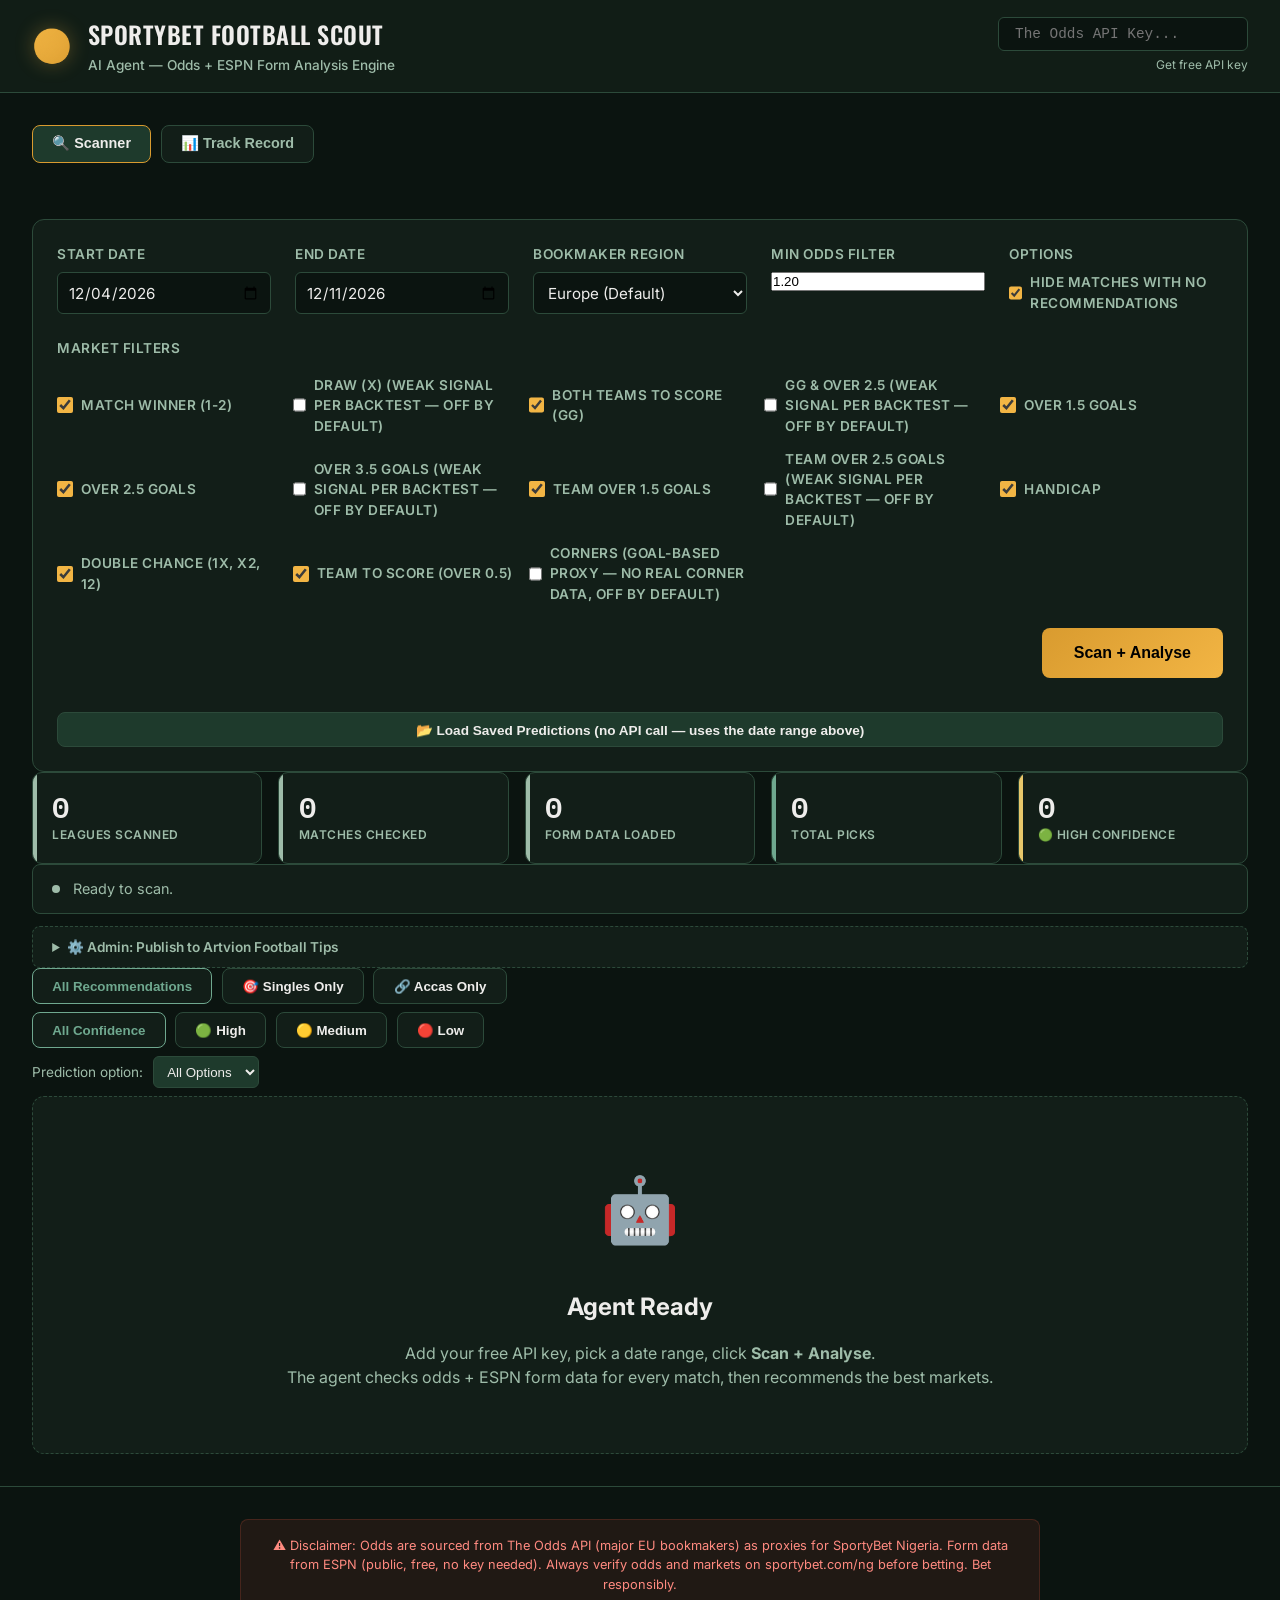
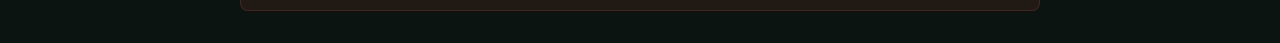
<file: index.html>
<!DOCTYPE html>
<html lang="en">
<head>
  <meta charset="UTF-8">
  <meta name="viewport" content="width=device-width, initial-scale=1.0">
  <title>SportyBet Football Scout</title>
  <link rel="preconnect" href="https://fonts.googleapis.com">
  <link rel="preconnect" href="https://fonts.gstatic.com" crossorigin>
  <link href="https://fonts.googleapis.com/css2?family=Inter:wght@400;500;600;700;800&family=Oswald:wght@500;600;700&family=IBM+Plex+Mono:wght@500;600&display=swap" rel="stylesheet">
  <style>
    :root {
      /* Floodlit-night-pitch palette: a solo scouting terminal, not a
         marketing page -- warm amber (floodlight) as the one bold accent
         instead of another "acid-green on black" AI-default, grounded in
         the actual subject (a match under stadium lights at night). */
      --bg: #0b1410;
      --surface: #121e18;
      --card: #1e3a2c;
      --border: #2c4a3a;
      --green: #f2b544;
      --green2: #d99b2f;
      --red: #e2543f;
      --yellow: #e8c76a;
      --orange: #cc7a3d;
      --blue: #6fa88f;
      --text: #eeedeb;
      --muted: #9ebca9;
    }

    * {
      box-sizing: border-box;
      margin: 0;
      padding: 0;
    }

    body {
      font-family: 'Inter', sans-serif;
      background-color: var(--bg);
      color: var(--text);
      line-height: 1.5;
      min-height: 100vh;
      display: flex;
      flex-direction: column;
    }

    /* Header */
    header {
      position: sticky;
      top: 0;
      z-index: 100;
      background-color: rgba(18, 30, 24, 0.95);
      backdrop-filter: blur(10px);
      border-bottom: 1px solid var(--border);
      padding: 1rem 2rem;
      display: flex;
      justify-content: space-between;
      align-items: center;
      flex-wrap: wrap;
      gap: 1rem;
    }

    .logo-area {
      display: flex;
      align-items: center;
      gap: 1rem;
    }

    .logo-icon {
      font-size: 2rem;
      background: linear-gradient(135deg, var(--green), var(--green2));
      -webkit-background-clip: text;
      -webkit-text-fill-color: transparent;
      display: inline-block;
      text-shadow: 0 0 20px rgba(242, 181, 68, 0.3);
    }

    .title-group h1 {
      font-family: 'Oswald', 'Inter', sans-serif;
      font-size: 1.5rem;
      font-weight: 600;
      text-transform: uppercase;
      margin-bottom: 0.2rem;
      letter-spacing: 0.02em;
    }

    .title-group p {
      font-size: 0.85rem;
      color: var(--muted);
      font-weight: 500;
    }

    .api-key-group {
      display: flex;
      flex-direction: column;
      align-items: flex-end;
      gap: 0.3rem;
    }

    .api-key-group input {
      background: var(--bg);
      border: 1px solid var(--border);
      color: var(--text);
      padding: 0.5rem 1rem;
      border-radius: 6px;
      font-family: monospace;
      width: 250px;
      font-size: 0.9rem;
    }
    
    .api-key-group input:focus {
      outline: none;
      border-color: var(--green);
    }

    .api-key-group a {
      color: var(--muted);
      font-size: 0.75rem;
      text-decoration: none;
      transition: color 0.2s;
    }

    .api-key-group a:hover {
      color: var(--green);
    }

    /* Main Content */
    main {
      flex: 1;
      padding: 2rem;
      max-width: 1400px;
      margin: 0 auto;
      width: 100%;
      display: flex;
      flex-direction: column;
      gap: 2rem;
    }

    /* Controls Panel */
    .controls-panel {
      background: var(--surface);
      border: 1px solid var(--border);
      border-radius: 12px;
      padding: 1.5rem;
      display: flex;
      flex-direction: column;
      gap: 1.5rem;
    }

    .controls-grid {
      display: grid;
      grid-template-columns: repeat(auto-fit, minmax(200px, 1fr));
      gap: 1.5rem;
    }

    .control-group {
      display: flex;
      flex-direction: column;
      gap: 0.5rem;
    }

    .control-group label {
      font-size: 0.85rem;
      font-weight: 600;
      color: var(--muted);
      text-transform: uppercase;
      letter-spacing: 0.5px;
    }

    .control-group input[type="date"],
    .control-group select {
      background: var(--bg);
      border: 1px solid var(--border);
      color: var(--text);
      padding: 0.6rem;
      border-radius: 6px;
      font-family: inherit;
      font-size: 0.95rem;
    }

    .control-group input:focus,
    .control-group select:focus {
      outline: none;
      border-color: var(--blue);
    }

    .markets-filter {
      grid-column: 1 / -1;
    }
    
    .markets-grid {
      display: grid;
      grid-template-columns: repeat(auto-fill, minmax(200px, 1fr));
      gap: 0.8rem;
      margin-top: 0.5rem;
    }

    .checkbox-label {
      display: flex;
      align-items: center;
      gap: 0.5rem;
      font-size: 0.9rem;
      cursor: pointer;
      user-select: none;
    }

    .checkbox-label input[type="checkbox"] {
      accent-color: var(--green);
      width: 16px;
      height: 16px;
      cursor: pointer;
    }

    .btn-scan {
      background: linear-gradient(135deg, var(--green2), var(--green));
      color: #000;
      border: none;
      padding: 1rem 2rem;
      border-radius: 8px;
      font-weight: 700;
      font-size: 1rem;
      cursor: pointer;
      transition: transform 0.2s, box-shadow 0.2s;
      align-self: flex-end;
      display: flex;
      align-items: center;
      gap: 0.5rem;
    }

    .btn-scan:hover {
      transform: translateY(-2px);
      box-shadow: 0 4px 15px rgba(242, 181, 68, 0.4);
    }
    
    .btn-scan:disabled {
      background: var(--muted);
      cursor: not-allowed;
      transform: none;
      box-shadow: none;
      color: rgba(255,255,255,0.5);
    }

    /* Stats Row */
    .stats-row {
      display: grid;
      grid-template-columns: repeat(auto-fit, minmax(180px, 1fr));
      gap: 1rem;
    }

    .stat-card {
      background: var(--surface);
      border: 1px solid var(--border);
      border-radius: 10px;
      padding: 1.2rem;
      display: flex;
      flex-direction: column;
      gap: 0.3rem;
      position: relative;
      overflow: hidden;
    }

    .stat-card::before {
      content: '';
      position: absolute;
      top: 0; left: 0; width: 4px; height: 100%;
      background: var(--muted);
    }

    .stat-card.active::before {
      background: var(--green);
    }
    
    .stat-card.picks::before {
      background: var(--blue);
    }
    
    .stat-card.high::before {
      background: var(--yellow);
    }

    .stat-value {
      font-family: 'IBM Plex Mono', monospace;
      font-size: 1.8rem;
      font-weight: 600;
      line-height: 1;
    }

    .stat-label {
      font-size: 0.75rem;
      color: var(--muted);
      text-transform: uppercase;
      letter-spacing: 0.5px;
      font-weight: 600;
    }

    /* Status Bar */
    .status-bar {
      display: flex;
      justify-content: space-between;
      align-items: center;
      background: var(--surface);
      border: 1px solid var(--border);
      padding: 0.8rem 1.2rem;
      border-radius: 8px;
      font-size: 0.9rem;
    }

    .status-text {
      display: flex;
      align-items: center;
      gap: 0.8rem;
      color: var(--muted);
    }
    
    .dot {
      width: 8px;
      height: 8px;
      border-radius: 50%;
      background: var(--muted);
    }
    
    .dot.scanning {
      background: var(--green);
      box-shadow: 0 0 8px var(--green);
      animation: pulse 1.5s infinite;
    }

    @keyframes pulse {
      0% { opacity: 1; transform: scale(1); }
      50% { opacity: 0.5; transform: scale(1.5); }
      100% { opacity: 1; transform: scale(1); }
    }

    .btn-export {
      background: transparent;
      border: 1px solid var(--border);
      color: var(--text);
      padding: 0.4rem 1rem;
      border-radius: 6px;
      font-size: 0.85rem;
      cursor: pointer;
      transition: all 0.2s;
      display: none;
    }
    
    .btn-export:hover {
      border-color: var(--blue);
      color: var(--blue);
    }

    .admin-publish {
      background: var(--surface);
      border: 1px dashed var(--border);
      border-radius: 8px;
      padding: 0.6rem 1.2rem;
      margin-top: 0.8rem;
      font-size: 0.85rem;
    }
    .admin-publish summary {
      cursor: pointer;
      color: var(--muted);
      font-weight: 600;
      user-select: none;
    }
    .admin-publish-body {
      margin-top: 0.8rem;
    }
    .admin-publish-note {
      color: var(--muted);
      font-size: 0.8rem;
      margin-bottom: 0.6rem;
    }
    .admin-publish-row {
      display: flex;
      gap: 0.6rem;
      flex-wrap: wrap;
    }
    .admin-publish-row input {
      flex: 1;
      min-width: 200px;
      background: var(--card);
      border: 1px solid var(--border);
      color: var(--text);
      padding: 0.5rem 0.7rem;
      border-radius: 6px;
      font-size: 0.85rem;
    }

    /* Empty State */
    .empty-state {
      display: flex;
      flex-direction: column;
      align-items: center;
      justify-content: center;
      padding: 4rem 2rem;
      text-align: center;
      background: var(--surface);
      border: 1px dashed var(--border);
      border-radius: 12px;
      color: var(--muted);
      gap: 1rem;
    }

    .empty-icon {
      font-size: 4rem;
      margin-bottom: 1rem;
    }
    
    .empty-title {
      font-size: 1.5rem;
      color: var(--text);
      font-weight: 700;
    }


    .match-card.rejected {
      opacity: 0.65;
      border: 1px dashed var(--border);
    }
    .rejections-details {
      display: none;
      margin-top: 1rem;
      background: rgba(226, 84, 63, 0.05);
      border-radius: 8px;
      padding: 1rem;
      font-size: 0.85rem;
      border: 1px solid rgba(226, 84, 63, 0.3);
    }
    .rejections-details.open {
      display: block;
    }
    .rejections-details ul {
      list-style-type: none;
      display: flex;
      flex-direction: column;
      gap: 0.5rem;
    }
    .rejections-details li {
      position: relative;
      padding-left: 1.2rem;
      color: #ff8a80;
    }
    .rejections-details li::before {
      content: '•';
      position: absolute;
      left: 0;
      color: var(--red);
    }

    /* Track Record */
    .view-toggle {
      display: flex;
      gap: 0.6rem;
      margin-bottom: 1.5rem;
    }
    .view-tab-btn {
      background: var(--surface);
      border: 1px solid var(--border);
      color: var(--muted);
      padding: 0.6rem 1.2rem;
      border-radius: 8px;
      font-weight: 600;
      font-size: 0.9rem;
      cursor: pointer;
      transition: all 0.15s;
    }
    .view-tab-btn.active {
      background: var(--card);
      color: var(--text);
      border-color: var(--green2);
    }
    .tr-toolbar {
      display: flex;
      justify-content: space-between;
      align-items: center;
      flex-wrap: wrap;
      gap: 1rem;
      margin-bottom: 1rem;
    }
    .tr-note {
      color: var(--muted);
      font-size: 0.85rem;
      max-width: 60ch;
    }
    .tr-note code {
      background: var(--surface);
      padding: 0.1rem 0.4rem;
      border-radius: 4px;
      color: var(--text);
    }
    .tr-toolbar-actions {
      display: flex;
      gap: 0.6rem;
    }
    .btn-secondary {
      background: var(--card);
      border: 1px solid var(--border);
      color: var(--text);
      padding: 0.55rem 1rem;
      border-radius: 8px;
      font-weight: 600;
      font-size: 0.85rem;
      cursor: pointer;
    }
    .btn-secondary:hover {
      border-color: var(--green2);
    }
    .btn-secondary:disabled {
      opacity: 0.5;
      cursor: not-allowed;
    }
    .tr-status {
      font-size: 0.85rem;
      color: var(--muted);
      min-height: 1.2rem;
      margin-bottom: 0.5rem;
    }
    .tr-breakdown-grid {
      display: grid;
      grid-template-columns: repeat(auto-fit, minmax(320px, 1fr));
      gap: 1.5rem;
      margin: 1.5rem 0;
    }
    .tr-breakdown-card {
      background: var(--surface);
      border: 1px solid var(--border);
      border-radius: 10px;
      padding: 1rem 1.2rem;
    }
    .tr-breakdown-card h3 {
      font-size: 0.95rem;
      margin-bottom: 0.8rem;
      color: var(--text);
    }
    .tr-table-wrap {
      overflow-x: auto;
    }
    .tr-table {
      width: 100%;
      border-collapse: collapse;
      font-size: 0.82rem;
    }
    .tr-table th {
      text-align: left;
      color: var(--muted);
      font-weight: 600;
      padding: 0.4rem 0.6rem;
      border-bottom: 1px solid var(--border);
      white-space: nowrap;
    }
    .tr-table td {
      padding: 0.4rem 0.6rem;
      border-bottom: 1px solid var(--border);
      white-space: nowrap;
    }
    .tr-table tr:last-child td {
      border-bottom: none;
    }
    .tr-win { color: var(--green); font-weight: 700; }
    .tr-loss { color: var(--red); font-weight: 700; }
    .tr-pending { color: var(--muted); }
    .tr-log-section {
      background: var(--surface);
      border: 1px solid var(--border);
      border-radius: 10px;
      padding: 1.2rem;
    }
    .tr-log-header {
      display: flex;
      justify-content: space-between;
      align-items: center;
      margin-bottom: 1rem;
    }
    .tr-log-filters select {
      background: var(--card);
      border: 1px solid var(--border);
      color: var(--text);
      padding: 0.4rem 0.6rem;
      border-radius: 6px;
      font-size: 0.82rem;
    }
    .status-pill {
      padding: 2px 8px;
      border-radius: 4px;
      font-size: 0.72rem;
      font-weight: 700;
    }
    .status-pill.won { background: rgba(242, 181, 68, 0.15); color: var(--green); }
    .status-pill.lost { background: rgba(226, 84, 63, 0.15); color: var(--red); }
    .status-pill.pending { background: rgba(148, 171, 157, 0.15); color: var(--muted); }

    /* Matches Container */
    .matches-grid {
      display: flex;
      flex-direction: column;
      gap: 1.5rem;
    }

    /* Match Card */
    .match-card {
      background: var(--surface);
      border: 1px solid var(--border);
      border-radius: 12px;
      overflow: hidden;
      transition: transform 0.2s, box-shadow 0.2s, border-color 0.2s;
    }

    .match-card:hover {
      transform: translateY(-2px);
      box-shadow: 0 8px 24px rgba(0,0,0,0.4);
      border-color: var(--border);
    }
    
    .match-card.has-high {
      border-left: 4px solid var(--green);
    }

    .match-header {
      background: rgba(0,0,0,0.2);
      padding: 1rem 1.5rem;
      display: flex;
      justify-content: space-between;
      align-items: center;
      border-bottom: 1px solid var(--border);
      flex-wrap: wrap;
      gap: 1rem;
    }

    .match-teams {
      font-size: 1.1rem;
      font-weight: 700;
      display: flex;
      align-items: center;
      gap: 0.8rem;
    }
    
    .vs {
      color: var(--muted);
      font-size: 0.9rem;
      font-weight: 500;
    }

    .match-meta {
      display: flex;
      align-items: center;
      gap: 1rem;
      font-size: 0.85rem;
      color: var(--muted);
    }
    
    .league-badge {
      background: var(--card);
      padding: 0.2rem 0.6rem;
      border-radius: 4px;
      border: 1px solid var(--border);
      display: flex;
      align-items: center;
      gap: 0.4rem;
    }

    .match-body {
      padding: 1.5rem;
      display: flex;
      flex-direction: column;
      gap: 1.5rem;
    }

    .form-data-grid {
      display: grid;
      grid-template-columns: 1fr 1fr;
      gap: 2rem;
    }

    @media (max-width: 800px) {
      .form-data-grid {
        grid-template-columns: 1fr;
      }
    }

    .team-col {
      background: var(--card);
      border: 1px solid var(--border);
      border-radius: 8px;
      padding: 1rem;
    }

    .team-name {
      font-weight: 700;
      margin-bottom: 1rem;
      padding-bottom: 0.5rem;
      border-bottom: 1px solid var(--border);
      display: flex;
      justify-content: space-between;
      align-items: center;
    }
    
    .h2h-odds {
      font-size: 0.85rem;
      color: var(--yellow);
      background: rgba(232, 199, 106,0.1);
      padding: 0.2rem 0.5rem;
      border-radius: 4px;
    }

    .form-stats {
      display: flex;
      flex-direction: column;
      gap: 0.6rem;
      font-size: 0.9rem;
    }

    .form-row {
      display: flex;
      justify-content: space-between;
      align-items: center;
    }
    
    .form-label {
      color: var(--muted);
    }

    .form-value.good { color: var(--green); font-weight: 600; }
    .form-value.ok { color: var(--yellow); font-weight: 600; }
    .form-value.bad { color: var(--red); font-weight: 600; }

    .last-6 {
      display: flex;
      gap: 4px;
    }

    .result-dot {
      width: 20px;
      height: 20px;
      border-radius: 4px;
      display: flex;
      align-items: center;
      justify-content: center;
      font-size: 0.7rem;
      font-weight: 800;
      color: #000;
    }
    
    .result-dot.W { background: var(--green); }
    .result-dot.D { background: var(--yellow); }
    .result-dot.L { background: var(--red); }
    .result-dot.none { background: var(--muted); color: var(--text); }

    /* Picks Section */
    .picks-container {
      border-top: 1px dashed var(--border);
      padding-top: 1.5rem;
    }

    .picks-title {
      font-size: 0.85rem;
      text-transform: uppercase;
      letter-spacing: 0.5px;
      color: var(--muted);
      margin-bottom: 0.8rem;
      font-weight: 700;
    }

    .picks-row {
      display: flex;
      flex-wrap: wrap;
      gap: 0.8rem;
      margin-bottom: 1rem;
    }

    .pick-pill {
      display: inline-flex;
      align-items: center;
      gap: 6px;
      padding: 8px 14px;
      border-radius: 8px;
      font-size: 0.85rem;
      font-weight: 700;
    }
    
    .pick-pill.single {
      color: var(--orange);
      background: rgba(204, 122, 61, 0.1);
      border: 1px solid rgba(204, 122, 61, 0.25);
    }
    
    .pick-pill.acca {
      color: var(--green);
      background: rgba(242, 181, 68, 0.15);
      border: 1px solid rgba(242, 181, 68, 0.3);
    }

    /* Floodlight meter -- this tool's one signature device. Confidence
       shown as ascending lit bars (like a floodlight tower / signal
       strength), not a flat colored pill. Unlit bars stay dim so the eye
       reads "how many are lit" at a glance across a whole page of picks. */
    .floodlight-meter {
      display: inline-flex;
      align-items: flex-end;
      gap: 2px;
      margin-right: 2px;
    }
    .fl-bar {
      width: 4px;
      border-radius: 1px;
      background: var(--border);
      transition: background 0.2s;
    }
    .fl-bar:nth-child(1) { height: 6px; }
    .fl-bar:nth-child(2) { height: 9px; }
    .fl-bar:nth-child(3) { height: 12px; }
    .fl-bar.lit {
      background: var(--green);
      box-shadow: 0 0 6px rgba(242, 181, 68, 0.55);
    }

    .filter-tabs {
      display: flex;
      flex-wrap: wrap;
      gap: 0.6rem;
      margin-bottom: 0.5rem;
    }
    .tab-btn {
      background: var(--surface);
      border: 1px solid var(--border);
      color: var(--text);
      padding: 0.6rem 1.2rem;
      border-radius: 8px;
      cursor: pointer;
      font-weight: 600;
      transition: all 0.2s;
    }
    .tab-btn.active, .tab-btn:hover {
      border-color: var(--blue);
      color: var(--blue);
    }

    .analysis-toggle {
      background: transparent;
      border: none;
      color: var(--blue);
      font-size: 0.85rem;
      cursor: pointer;
      display: flex;
      align-items: center;
      gap: 0.4rem;
      font-weight: 600;
      padding: 0;
    }
    
    .analysis-toggle:hover {
      text-decoration: underline;
    }

    .analysis-details {
      display: none;
      margin-top: 1rem;
      background: rgba(0,0,0,0.2);
      border-radius: 8px;
      padding: 1rem;
      font-size: 0.85rem;
      border: 1px solid var(--border);
    }
    
    .analysis-details.open {
      display: block;
    }

    .analysis-details ul {
      list-style-type: none;
      display: flex;
      flex-direction: column;
      gap: 0.5rem;
    }
    
    .analysis-details li {
      position: relative;
      padding-left: 1.2rem;
      color: #b0c4de;
    }
    
    .analysis-details li::before {
      content: '•';
      position: absolute;
      left: 0;
      color: var(--muted);
    }
    
    .market-reason-group {
      margin-bottom: 0.8rem;
    }
    .market-reason-group:last-child {
      margin-bottom: 0;
    }
    .market-reason-title {
      color: var(--text);
      font-weight: 600;
      margin-bottom: 0.3rem;
    }

    /* Footer */
    footer {
      padding: 2rem;
      text-align: center;
      border-top: 1px solid var(--border);
      color: var(--muted);
      font-size: 0.8rem;
      margin-top: auto;
    }
    
    .disclaimer {
      max-width: 800px;
      margin: 0 auto;
      background: rgba(226, 84, 63, 0.1);
      border: 1px solid rgba(226, 84, 63, 0.2);
      padding: 1rem;
      border-radius: 8px;
      color: #ff8a80;
    }

    /* Live scores homepage */
    .live-home { max-width:1280px; margin:0 auto; padding:1.25rem 2rem 3rem; width:100%; }
    .live-hero { display:flex; justify-content:space-between; align-items:center; gap:1rem; padding:1.35rem 1.5rem; border:1px solid var(--border); border-radius:14px; background:linear-gradient(110deg,#102640,#0d1930 55%,#102f32); margin-bottom:1rem; }.eyebrow { color:var(--green); font-size:.72rem; font-weight:800; letter-spacing:.12em; text-transform:uppercase; }.live-hero h2 { font-size:1.65rem; letter-spacing:-.04em; margin:.2rem 0; }.live-hero p { color:#9db3ce; font-size:.9rem; }.live-count { display:flex; align-items:center; gap:.55rem; border:1px solid #2b4d62; border-radius:999px; padding:.65rem .9rem; font-size:.82rem; font-weight:700; white-space:nowrap; }.pulse { width:9px; height:9px; border-radius:50%; background:var(--red); box-shadow:0 0 0 0 rgba(226, 84, 63,.7); animation:pulse 1.6s infinite; } @keyframes pulse { 70% { box-shadow:0 0 0 9px rgba(226, 84, 63,0) } 100% { box-shadow:0 0 0 0 rgba(226, 84, 63,0) } }
    .score-layout { display:grid; grid-template-columns:1.65fr .8fr; gap:1rem; }.score-panel,.side-card { background:var(--surface); border:1px solid var(--border); border-radius:14px; overflow:hidden; }.score-toolbar { padding:1rem; display:flex; flex-wrap:wrap; align-items:center; justify-content:space-between; gap:.7rem; border-bottom:1px solid var(--border); }.date-nav,.live-filters { display:flex; gap:.4rem; align-items:center; }.date-nav button,.live-filters button { border:1px solid var(--border); background:#091426; color:#a8bcd4; border-radius:7px; padding:.48rem .7rem; font:600 .78rem Inter,sans-serif; cursor:pointer; }.date-nav button.active,.live-filters button.active { background:var(--green); color:#05231b; border-color:var(--green); }.league-block { border-bottom:1px solid var(--border); }.league-head { display:flex; justify-content:space-between; align-items:center; padding:.7rem 1rem; color:#b8cae0; font-size:.76rem; font-weight:800; text-transform:uppercase; letter-spacing:.04em; background:rgba(255,255,255,.025); }.match-row { display:grid; grid-template-columns:52px 1fr 46px 34px; align-items:center; gap:.35rem; padding:.67rem 1rem; border-top:1px solid rgba(44, 74, 58,.7); font-size:.87rem; }.match-row:hover { background:#102038; }.match-minute { color:var(--red); font-size:.72rem; font-weight:800; }.match-minute.soon { color:#85a1be; }.teams { display:grid; gap:.25rem; }.team { display:flex; align-items:center; justify-content:space-between; gap:.5rem; }.team strong { font-weight:600; }.score { font-weight:800; color:#fff; }.fav { border:0; background:transparent; color:#5d7592; cursor:pointer; font-size:1.05rem; }.fav.active { color:var(--yellow); }.side-column { display:flex; flex-direction:column; gap:1rem; }.side-card h3 { padding:1rem 1rem .7rem; font-size:.9rem; }.trend { display:flex; align-items:center; gap:.75rem; padding:.75rem 1rem; border-top:1px solid var(--border); }.trend-badge { min-width:34px; height:34px; display:grid; place-items:center; border-radius:9px; background:#153452; color:var(--green); font-weight:800; }.trend small { color:var(--muted); display:block; margin-top:.15rem; }.quick-scan { padding:1rem; background:linear-gradient(145deg,#122946,#0d1829); }.quick-scan p { font-size:.82rem; color:#9db3ce; margin:.35rem 0 .8rem; }.quick-scan button { width:100%; border:0; background:var(--green); color:#06231b; font-weight:800; padding:.65rem; border-radius:8px; cursor:pointer; } @media (max-width:800px) { .live-home { padding:1rem; }.score-layout { grid-template-columns:1fr; }.live-hero { align-items:flex-start; flex-direction:column; }.match-row { grid-template-columns:44px 1fr 35px 26px; padding:.65rem .7rem; } .live-filters { overflow:auto; max-width:100%; } }
  </style>
</head>
<body>

  <header>
    <div class="logo-area">
      <div class="logo-icon">⚽</div>
      <div class="title-group">
        <h1>SportyBet Football Scout</h1>
        <p>AI Agent — Odds + ESPN Form Analysis Engine</p>
      </div>
    </div>
    <div class="api-key-group">
      <input type="password" id="api-key" placeholder="The Odds API Key..." autocomplete="off">
      <a href="https://the-odds-api.com/" target="_blank">Get free API key</a>
    </div>
  </header>

  <main>
    <div class="view-toggle">
      <button id="tab-scanner" class="view-tab-btn active">🔍 Scanner</button>
      <button id="tab-trackrecord" class="view-tab-btn">📊 Track Record</button>
    </div>

    <div id="view-scanner">
    <section class="controls-panel">
      <div class="controls-grid">
        <div class="control-group">
          <label>Start Date</label>
          <input type="date" id="start-date">
        </div>
        <div class="control-group">
          <label>End Date</label>
          <input type="date" id="end-date">
        </div>
        <div class="control-group">
          <label>Bookmaker Region</label>
          <select id="region-select">
            <option value="eu" selected>Europe (Default)</option>
            <option value="uk">UK</option>
            <option value="au">Australia</option>
          </select>
        </div>
        <div class="control-group">
          <label>Min Odds Filter</label>
          <input type="number" id="min-odds" value="1.20" step="0.01" min="1.01">
        </div>
        <div class="control-group">
          <label>Options</label>
          <label class="checkbox-label"><input type="checkbox" id="m-hide-empty" checked> Hide matches with no recommendations</label>
        </div>
        <div class="control-group markets-filter">
          <label>Market Filters</label>
          <div class="markets-grid">
            <label class="checkbox-label"><input type="checkbox" id="m-match-winner" checked> Match Winner (1-2)</label>
            <label class="checkbox-label"><input type="checkbox" id="m-draw"> Draw (X) (weak signal per backtest — off by default)</label>
            <label class="checkbox-label"><input type="checkbox" id="m-gg" checked> Both Teams to Score (GG)</label>
            <label class="checkbox-label"><input type="checkbox" id="m-gg-over-25"> GG & Over 2.5 (weak signal per backtest — off by default)</label>
            <label class="checkbox-label"><input type="checkbox" id="m-over-15" checked> Over 1.5 Goals</label>
            <label class="checkbox-label"><input type="checkbox" id="m-over-25" checked> Over 2.5 Goals</label>
            <label class="checkbox-label"><input type="checkbox" id="m-over-35"> Over 3.5 Goals (weak signal per backtest — off by default)</label>
            <label class="checkbox-label"><input type="checkbox" id="m-team-over-15" checked> Team Over 1.5 Goals</label>
            <label class="checkbox-label"><input type="checkbox" id="m-team-over-25"> Team Over 2.5 Goals (weak signal per backtest — off by default)</label>
            <label class="checkbox-label"><input type="checkbox" id="m-handicap" checked> Handicap</label>
            <label class="checkbox-label"><input type="checkbox" id="m-double-chance" checked> Double Chance (1X, X2, 12)</label>
            <label class="checkbox-label"><input type="checkbox" id="m-team-over-05" checked> Team to Score (Over 0.5)</label>
            <label class="checkbox-label"><input type="checkbox" id="m-corners"> Corners (goal-based proxy — no real corner data, off by default)</label>
          </div>
        </div>
      </div>
      <button id="btn-scan" class="btn-scan">
        <span class="btn-text">Scan + Analyse</span>
      </button>
      <button id="btn-load-saved" class="btn-secondary" style="margin-top:0.6rem;">📂 Load Saved Predictions (no API call — uses the date range above)</button>
    </section>

    <section class="stats-row">
      <div class="stat-card" id="card-leagues">
        <div class="stat-value" id="stat-leagues">0</div>
        <div class="stat-label">Leagues Scanned</div>
      </div>
      <div class="stat-card" id="card-matches">
        <div class="stat-value" id="stat-matches">0</div>
        <div class="stat-label">Matches Checked</div>
      </div>
      <div class="stat-card" id="card-form">
        <div class="stat-value" id="stat-form">0</div>
        <div class="stat-label">Form Data Loaded</div>
      </div>
      <div class="stat-card picks">
        <div class="stat-value" id="stat-picks">0</div>
        <div class="stat-label">Total Picks</div>
      </div>
      <div class="stat-card high">
        <div class="stat-value" id="stat-high">0</div>
        <div class="stat-label">🟢 High Confidence</div>
      </div>
    </section>

    <section class="status-bar">
      <div class="status-text">
        <div class="dot" id="status-dot"></div>
        <span id="status-message">Ready to scan.</span>
      </div>
      <button id="btn-export" class="btn-export">📥 Export CSV</button>
    </section>

    <details class="admin-publish">
      <summary>⚙️ Admin: Publish to Artvion Football Tips</summary>
      <div class="admin-publish-body">
        <p class="admin-publish-note">Sends this scan's picks to the public subscription site. Not part of the personal scanning tool -- only the site owner should use this.</p>
        <div class="admin-publish-row">
          <input type="text" id="saas-api-url" placeholder="Artvion Football Tips API URL, e.g. http://localhost:8000">
          <input type="password" id="saas-admin-token" placeholder="Admin token">
          <button id="btn-publish-saas" class="btn-secondary">🚀 Publish This Week's Picks</button>
          <button id="btn-resolve-live-site" class="btn-secondary">🔄 Resolve Live Site Results</button>
        </div>
        <div class="admin-publish-row">
          <input type="email" id="saas-activate-email" placeholder="Subscriber's account email (after confirming Selar payment on WhatsApp)">
          <input type="number" id="saas-activate-days" placeholder="Days (default 30)" style="max-width: 140px;">
          <button id="btn-activate-subscriber" class="btn-secondary">✅ Activate Subscriber</button>
        </div>
        <div id="activate-subscriber-output" class="admin-publish-note" style="white-space: pre-wrap;"></div>
      </div>
    </details>

    <div class="filter-tabs">
      <button class="tab-btn active" data-filter="all">All Recommendations</button>
      <button class="tab-btn" data-filter="single">🎯 Singles Only</button>
      <button class="tab-btn" data-filter="acca">🔗 Accas Only</button>
    </div>

    <div class="filter-tabs">
      <button class="tab-btn active" data-conf-filter="all">All Confidence</button>
      <button class="tab-btn" data-conf-filter="high">🟢 High</button>
      <button class="tab-btn" data-conf-filter="medium">🟡 Medium</button>
      <button class="tab-btn" data-conf-filter="low">🔴 Low</button>
    </div>

    <div class="filter-tabs">
      <label style="align-self:center;color:var(--muted);font-size:0.85rem;">Prediction option:</label>
      <select id="market-filter" style="background:var(--card);color:var(--text);border:1px solid var(--border);border-radius:6px;padding:0.4rem 0.6rem;">
        <option value="all">All Options</option>
      </select>
    </div>

    <section id="matches-container" class="matches-grid">
      <div class="empty-state" id="empty-state">
        <div class="empty-icon">🤖</div>
        <div class="empty-title">Agent Ready</div>
        <p>Add your free API key, pick a date range, click <strong>Scan + Analyse</strong>.<br>
        The agent checks odds + ESPN form data for every match, then recommends the best markets.</p>
      </div>
    </section>
    </div>

    <div id="view-trackrecord" style="display:none;">
      <section class="tr-toolbar">
        <p class="tr-note">Every AI pick logged during a scan is saved to <code>predictions.db</code> on your local server. This shows the <strong>real</strong> win rate — not a guess.</p>
        <div class="tr-toolbar-actions">
          <button id="btn-resolve-pending" class="btn-secondary">🔄 Resolve Pending Results</button>
          <button id="btn-refresh-tr" class="btn-secondary">↻ Refresh</button>
        </div>
      </section>
      <div id="tr-status" class="tr-status"></div>

      <section class="stats-row" id="tr-summary-cards">
        <div class="stat-card"><div class="stat-value" id="tr-total">–</div><div class="stat-label">Total Picks Logged</div></div>
        <div class="stat-card"><div class="stat-value" id="tr-resolved">–</div><div class="stat-label">Resolved</div></div>
        <div class="stat-card"><div class="stat-value" id="tr-pending">–</div><div class="stat-label">Pending</div></div>
        <div class="stat-card picks"><div class="stat-value" id="tr-winrate">–</div><div class="stat-label">Win Rate</div></div>
        <div class="stat-card high"><div class="stat-value" id="tr-roi">–</div><div class="stat-label">ROI (flat stake, priced picks only)</div></div>
      </section>

      <div class="tr-breakdown-grid">
        <div class="tr-breakdown-card">
          <h3>By Market</h3>
          <div class="tr-table-wrap"><table class="tr-table" id="tr-table-market"></table></div>
        </div>
        <div class="tr-breakdown-card">
          <h3>By Confidence</h3>
          <div class="tr-table-wrap"><table class="tr-table" id="tr-table-confidence"></table></div>
        </div>
        <div class="tr-breakdown-card">
          <h3>By League</h3>
          <div class="tr-table-wrap"><table class="tr-table" id="tr-table-league"></table></div>
        </div>
      </div>

      <section class="tr-log-section">
        <div class="tr-log-header">
          <h3>Prediction Log</h3>
          <div class="tr-log-filters">
            <select id="tr-filter-status">
              <option value="">All statuses</option>
              <option value="WON">Won</option>
              <option value="LOST">Lost</option>
              <option value="PENDING">Pending</option>
            </select>
          </div>
        </div>
        <div class="tr-table-wrap"><table class="tr-table" id="tr-table-log"></table></div>
      </section>
    </div>
  </main>

  <footer>
    <div class="disclaimer">
      ⚠️ Disclaimer: Odds are sourced from The Odds API (major EU bookmakers) as proxies for SportyBet Nigeria. Form data from ESPN (public, free, no key needed). Always verify odds and markets on sportybet.com/ng before betting. Bet responsibly.
    </div>
  </footer>

  <script>
let LEAGUES = [
  { key:'soccer_epl', name:'Premier League', flag:'🏴' },
  { key:'soccer_england_championship', name:'Championship', flag:'🏴' },
  { key:'soccer_spain_la_liga', name:'La Liga', flag:'🇪🇸' },
  { key:'soccer_italy_serie_a', name:'Serie A', flag:'🇮🇹' },
  { key:'soccer_france_ligue_one', name:'Ligue 1', flag:'🇫🇷' },
  { key:'soccer_germany_bundesliga', name:'Bundesliga', flag:'🇩🇪' },
  { key:'soccer_netherlands_eredivisie', name:'Eredivisie', flag:'🇳🇱' },
  { key:'soccer_portugal_primeira_liga', name:'Primeira Liga', flag:'🇵🇹' },
  { key:'soccer_turkey_super_league', name:'Süper Lig', flag:'🇹🇷' },
  { key:'soccer_scotland_premiership', name:'Scottish Prem.', flag:'🏴' },
  { key:'soccer_belgium_first_div', name:'Belgian Pro Lg.', flag:'🇧🇪' },
  { key:'soccer_brazil_campeonato', name:'Brasileirão', flag:'🇧🇷' },
  { key:'soccer_argentina_primera_division', name:'Liga Prof.', flag:'🇦🇷' },
  { key:'soccer_poland_ekstraklasa', name:'Ekstraklasa', flag:'🇵🇱' },
  { key:'soccer_austria_bundesliga', name:'Austrian BL', flag:'🇦🇹' },
  { key:'soccer_greece_super_league', name:'Super League GR', flag:'🇬🇷' },
  { key:'soccer_denmark_superliga', name:'Superliga DK', flag:'🇩🇰' },
  { key:'soccer_norway_eliteserien', name:'Eliteserien', flag:'🇳🇴' },
  { key:'soccer_sweden_allsvenskan', name:'Allsvenskan', flag:'🇸🇪' },
  { key:'soccer_chile_campeonato', name:'Primera Chile', flag:'🇨🇱' },
  { key:'soccer_colombia_primera_a', name:'Liga Colombia', flag:'🇨🇴' },
  { key:'soccer_mexico_ligamx', name:'Liga MX', flag:'🇲🇽' },
  { key:'soccer_usa_mls', name:'MLS', flag:'🇺🇸' },
  { key:'soccer_uefa_champs_league', name:'Champions League', flag:'🏆' },
  { key:'soccer_uefa_europa_league', name:'Europa League', flag:'🏆' },
  { key:'soccer_south_africa_premier_division', name:'DSTV Prem.', flag:'🇿🇦' }
];

const ESPN_SLUGS = {
  'soccer_epl': 'eng.1', 'soccer_england_championship': 'eng.2',
  'soccer_spain_la_liga': 'esp.1', 'soccer_italy_serie_a': 'ita.1',
  'soccer_france_ligue_one': 'fra.1', 'soccer_germany_bundesliga': 'ger.1',
  'soccer_netherlands_eredivisie': 'ned.1', 'soccer_portugal_primeira_liga': 'por.1',
  'soccer_turkey_super_league': 'tur.1', 'soccer_scotland_premiership': 'sco.1',
  'soccer_belgium_first_div': 'bel.1', 'soccer_brazil_campeonato': 'bra.1',
  'soccer_argentina_primera_division': 'arg.1', 'soccer_poland_ekstraklasa': 'pol.1',
  'soccer_austria_bundesliga': 'aut.1', 'soccer_greece_super_league': 'gre.1',
  'soccer_denmark_superliga': 'den.1', 'soccer_norway_eliteserien': 'nor.1',
  'soccer_sweden_allsvenskan': 'swe.1', 'soccer_chile_campeonato': 'chi.1',
  'soccer_colombia_primera_a': 'col.1', 'soccer_mexico_ligamx': 'mex.1',
  'soccer_usa_mls': 'usa.1', 'soccer_uefa_champs_league': 'uefa.champions',
  'soccer_uefa_europa_league': 'uefa.europa',
  'soccer_south_africa_premier_division': 'rsa.1'
};


const getEspnSlug = (oddsKey) => {
  if (ESPN_SLUGS[oddsKey]) return ESPN_SLUGS[oddsKey];
  if (oddsKey === 'soccer_club_friendlies') return 'club.friendly';
  if (oddsKey === 'soccer_international_friendlies') return 'intl.friendly';
  if (oddsKey === 'soccer_uefa_champs_league_qualification') return 'uefa.champions';
  if (oddsKey === 'soccer_uefa_europa_league_qualification') return 'uefa.europa';
  if (oddsKey === 'soccer_uefa_europa_conference_league_qualification') return 'uefa.europa.conf';
  if (oddsKey === 'soccer_conmebol_copa_libertadores') return 'conmebol.libertadores';
  return null;
};

const CACHE = {
  espnLeagueTeams: {},
  espnTeamSchedules: {}
};
let globalMatches = [];
let isScanning = false;
let currentBetTypeFilter = 'all';
let currentConfFilter = 'all';
let currentMarketFilter = 'all';
let currentRenderMode = 'scan'; // 'scan' (live globalMatches) or 'saved' (loaded from predictions.db, no API call)
let savedPredictionRows = [];

// Refills the "Prediction option" dropdown with whatever markets are
// actually present in the current dataset, keeping the current selection
// if it's still one of the options (so re-populating after every scan/load
// doesn't silently reset the user's filter choice).
const populateMarketFilter = (markets) => {
  const select = qs('#market-filter');
  if (!select) return;
  const distinct = [...new Set(markets)].sort();
  const previous = select.value;
  select.innerHTML = `<option value="all">All Options</option>` + distinct.map(m => `<option value="${m}">${m}</option>`).join('');
  select.value = distinct.includes(previous) ? previous : 'all';
  currentMarketFilter = select.value;
};

const sleep = (ms) => new Promise(resolve => setTimeout(resolve, ms));
const qs = (sel) => document.querySelector(sel);

const today = new Date();
const nextWeek = new Date(today.getTime() + 7 * 24 * 60 * 60 * 1000);
if(qs('#start-date')) qs('#start-date').value = today.toISOString().split('T')[0];
if(qs('#end-date')) qs('#end-date').value = nextWeek.toISOString().split('T')[0];

const setStatus = (msg, scanning = true) => {
  if(!qs('#status-message')) return;
  qs('#status-message').textContent = msg;
  if(scanning) qs('#status-dot').classList.add('scanning');
  else qs('#status-dot').classList.remove('scanning');
};

const updateStats = (leagues, matches, form, picks, high) => {
  if(!qs('#stat-leagues')) return;
  if(leagues !== null) qs('#stat-leagues').textContent = leagues;
  if(matches !== null) qs('#stat-matches').textContent = matches;
  if(form !== null) qs('#stat-form').textContent = form;
  if(picks !== null) qs('#stat-picks').textContent = picks;
  if(high !== null) qs('#stat-high').textContent = high;
};

const getScore = (competitor) => {
  const s = competitor.score;
  if (s === undefined || s === null) return NaN;
  if (typeof s === 'string') return parseInt(s);
  if (typeof s === 'number') return s;
  if (typeof s === 'object') {
    if (s.displayValue) return parseInt(s.displayValue);
    if (s.value !== undefined) return parseInt(s.value);
  }
  return NaN;
};

const normalizeName = (name) => {
  return name.toLowerCase()
    .replace(/fc/g, '')
    .replace(/united/g, 'utd')
    .replace(/athletic/g, 'ath')
    .replace(/[^a-z0-9]/g, '');
};

const fuzzyMatchTeam = (oddsName, espnTeams) => {
  const normOdds = normalizeName(oddsName);
  let bestMatch = null;
  let maxScore = -1;
  for (const t of espnTeams) {
    const normEspn = normalizeName(t.team.name);
    const normAbbrev = t.team.abbreviation ? normalizeName(t.team.abbreviation) : '';
    const normShort = t.team.shortDisplayName ? normalizeName(t.team.shortDisplayName) : '';
    if (normOdds === normEspn || normOdds === normAbbrev || normOdds === normShort) return t.team.id;
    if (normOdds.includes(normEspn) || normEspn.includes(normOdds) || 
        (normShort && (normOdds.includes(normShort) || normShort.includes(normOdds)))) {
      let score = Math.min(normOdds.length, normEspn.length) / Math.max(normOdds.length, normEspn.length);
      if (score > maxScore) {
        maxScore = score;
        bestMatch = t.team.id;
      }
    }
  }
  return maxScore > 0.5 ? bestMatch : null;
};

const espnBase = (path) => {
  if (window.location.hostname === 'localhost' || window.location.hostname === '127.0.0.1') {
    return window.location.origin + '/espn/' + path;
  }
  return 'https://site.api.espn.com/apis/site/v2/sports/' + path;
};

const fetchESPNTeams = async (espnSlug) => {
  if (CACHE.espnLeagueTeams[espnSlug]) return CACHE.espnLeagueTeams[espnSlug];
  try {
    const res = await fetch(espnBase(`soccer/${espnSlug}/teams`));
    if (!res.ok) return [];
    const data = await res.json();
    const teams = data.sports[0].leagues[0].teams;
    CACHE.espnLeagueTeams[espnSlug] = teams;
    return teams;
  } catch (e) {
    console.error("Error fetching ESPN teams for", espnSlug, e);
    return [];
  }
};

const fetchESPNSchedule = async (teamId, espnSlug) => {
  const year = new Date().getFullYear();
  const cacheKey = `${teamId}_${year}`;
  if (CACHE.espnTeamSchedules[cacheKey]) return CACHE.espnTeamSchedules[cacheKey];
  try {
    let res = await fetch(espnBase(`soccer/${espnSlug}/teams/${teamId}/schedule?season=${year}`));
    if (!res.ok) return null;
    let data = await res.json();
    let events = data.events || [];
    if (events.length < 10) {
      try {
        await sleep(200);
        let prevRes = await fetch(espnBase(`soccer/${espnSlug}/teams/${teamId}/schedule?season=${year - 1}`));
        if (prevRes.ok) {
          let prevData = await prevRes.json();
          events = [...(prevData.events || []), ...events];
        }
      } catch(e) {}
    }
    CACHE.espnTeamSchedules[cacheKey] = events;
    return events;
  } catch (e) {
    console.error("Error fetching schedule", teamId, e);
    return null;
  }
};

const processForm = (events, teamId) => {
  if (!events || events.length === 0) return null;
  const completed = events.filter(e => {
    const status = e.competitions?.[0]?.status?.type?.name || '';
    return status.includes('FULL_TIME') || status.includes('STATUS_FINAL');
  });
  completed.sort((a, b) => new Date(b.date) - new Date(a.date));
  const last6 = completed.slice(0, 6);
  if (last6.length === 0) return null;
  
  let goalsScored = 0, goalsConceded = 0;
  let cleanSheets = 0, wins = 0;
  let gamesScored = 0, gamesOver1 = 0;
  let record = [];
  
  last6.forEach(event => {
    const comp = event.competitions[0];
    const team1 = comp.competitors[0];
    const team2 = comp.competitors[1];
    let us = team1.id === teamId ? team1 : team2;
    let them = team1.id === teamId ? team2 : team1;
    let scored = getScore(us);
    let conceded = getScore(them);
    if (isNaN(scored) || isNaN(conceded)) return;
    goalsScored += scored;
    goalsConceded += conceded;
    if (conceded === 0) cleanSheets++;
    if (scored > 0) gamesScored++;
    if (scored >= 2) gamesOver1++;
    if (scored > conceded) { wins++; record.push('W'); } 
    else if (scored === conceded) { record.push('D'); } 
    else { record.push('L'); }
  });
  
  const n = record.length;
  if (n === 0) return null;
  return {
    played: n,
    record: record.reverse(),
    avgScored: (goalsScored / n).toFixed(2),
    avgConceded: (goalsConceded / n).toFixed(2),
    cleanSheets,
    scoringRate: gamesScored / n,
    gamesScored,
    over1Rate: gamesOver1 / n,
    gamesOver1,
    winRate: wins / n
  };
};

// ============ Probability Engine (independent Poisson goal model) ============
// Standard, well-documented approach in football analytics: model each team's
// goals as a Poisson variable, derive expected goals (lambda) from recent
// attack/defense form, then read off match/market probabilities from the
// resulting score-grid. This replaces ad-hoc "avgScored >= X" style cutoffs
// with a real probability that can be checked against the bookmaker's own
// (de-vigged) implied probability to look for genuine value, not just a
// stat that crossed an arbitrary line.
const MAX_GOALS_GRID = 8;

const factorial = (n) => { let r = 1; for (let i = 2; i <= n; i++) r *= i; return r; };
const poissonProb = (lambda, k) => Math.exp(-lambda) * Math.pow(lambda, k) / factorial(k);

// Removes the bookmaker's margin (overround) from odds so probabilities sum to 1.
const devig3Way = (homeOdds, drawOdds, awayOdds) => {
  const rawH = 1 / homeOdds, rawD = drawOdds ? 1 / drawOdds : 0, rawA = 1 / awayOdds;
  const overround = rawH + rawD + rawA;
  return { home: rawH / overround, draw: rawD / overround, away: rawA / overround };
};
const devig2Way = (sideOdds, otherOdds) => {
  if (!sideOdds) return null;
  if (otherOdds) {
    const rawSide = 1 / sideOdds, rawOther = 1 / otherOdds;
    return rawSide / (rawSide + rawOther);
  }
  // Opposite price wasn't fetched -- assume a typical ~6% bookmaker margin.
  return Math.min(0.98, (1 / sideOdds) / 1.06);
};

const deriveMatchProbabilities = (homeForm, awayForm) => {
  // Expected goals: blend of a team's own scoring form with the opponent's
  // conceding form. Floored so a perfect defensive record never collapses lambda to 0.
  const lambdaHome = Math.max(0.15, (parseFloat(homeForm.avgScored) + parseFloat(awayForm.avgConceded)) / 2);
  const lambdaAway = Math.max(0.15, (parseFloat(awayForm.avgScored) + parseFloat(homeForm.avgConceded)) / 2);

  const homeDist = [], awayDist = [];
  for (let k = 0; k <= MAX_GOALS_GRID; k++) {
    homeDist.push(poissonProb(lambdaHome, k));
    awayDist.push(poissonProb(lambdaAway, k));
  }

  const matrix = [];
  for (let i = 0; i <= MAX_GOALS_GRID; i++) {
    matrix.push([]);
    for (let j = 0; j <= MAX_GOALS_GRID; j++) {
      matrix[i][j] = homeDist[i] * awayDist[j];
    }
  }

  let pHomeWin = 0, pDraw = 0, pAwayWin = 0;
  let pOver15 = 0, pOver25 = 0, pOver35 = 0, pBtts = 0, pGgOver25 = 0;
  let pHomeOver05 = 0, pHomeOver15 = 0, pHomeOver25 = 0;
  let pAwayOver05 = 0, pAwayOver15 = 0, pAwayOver25 = 0;

  for (let i = 0; i <= MAX_GOALS_GRID; i++) {
    for (let j = 0; j <= MAX_GOALS_GRID; j++) {
      const p = matrix[i][j];
      if (i > j) pHomeWin += p; else if (i === j) pDraw += p; else pAwayWin += p;
      if (i + j >= 2) pOver15 += p;
      if (i + j >= 3) pOver25 += p;
      if (i + j >= 4) pOver35 += p;
      if (i >= 1 && j >= 1) {
        pBtts += p;
        if (i + j >= 3) pGgOver25 += p;
      }
      if (i >= 1) pHomeOver05 += p; if (i >= 2) pHomeOver15 += p; if (i >= 3) pHomeOver25 += p;
      if (j >= 1) pAwayOver05 += p; if (j >= 2) pAwayOver15 += p; if (j >= 3) pAwayOver25 += p;
    }
  }

  // Probability the underdog's deficit stays within `line` goals (handicap coverage).
  const handicapCoverProb = (line, dogIsHome) => {
    let p = 0;
    for (let i = 0; i <= MAX_GOALS_GRID; i++) {
      for (let j = 0; j <= MAX_GOALS_GRID; j++) {
        const dogScore = dogIsHome ? i : j;
        const favScore = dogIsHome ? j : i;
        if (dogScore + line > favScore) p += matrix[i][j];
      }
    }
    return p;
  };

  return {
    lambdaHome, lambdaAway, matrix,
    pHomeWin, pDraw, pAwayWin, pOver15, pOver25, pOver35, pBtts, pGgOver25,
    pHomeOver05, pHomeOver15, pHomeOver25, pAwayOver05, pAwayOver15, pAwayOver25,
    handicapCoverProb
  };
};

const EDGE_HIGH = 0.10, EDGE_MEDIUM = 0.06, EDGE_LOW = 0.03;
const edgeConf = (edge) => edge >= EDGE_HIGH ? 'high' : edge >= EDGE_MEDIUM ? 'medium' : 'low';
const PROB_HIGH = 0.75, PROB_MEDIUM = 0.65, PROB_LOW = 0.55;
const probConf = (p) => p >= PROB_HIGH ? 'high' : p >= PROB_MEDIUM ? 'medium' : 'low';
const pct = (p) => Math.round(p * 100);

const analyzeMatch = (match, homeForm, awayForm, filters) => {
  const picks = [];
  const rejections = [];
  const bookmaker = match.bookmakers?.[0];
  if (!bookmaker) return { picks, rejections };
  
  const h2h = bookmaker.markets.find(m => m.key === 'h2h');
  const totals = bookmaker.markets.find(m => m.key === 'totals');
  const btts = bookmaker.markets.find(m => m.key === 'btts');
  if (!h2h) return { picks, rejections };
  
  let homeOdds = 0, drawOdds = 0, awayOdds = 0;
  h2h.outcomes.forEach(o => {
    if (o.name === match.home_team) homeOdds = o.price;
    else if (o.name === 'Draw') drawOdds = o.price;
    else awayOdds = o.price;
  });

  if (!homeOdds || !awayOdds) return { picks, rejections };

  let over15Odds = 0, over25Odds = 0, over35Odds = 0, under25Odds = 0;
  if (totals) {
    totals.outcomes.forEach(o => {
      if (o.name === 'Over' && o.point === 1.5) over15Odds = o.price;
      if (o.name === 'Over' && o.point === 2.5) over25Odds = o.price;
      if (o.name === 'Over' && o.point === 3.5) over35Odds = o.price;
      if (o.name === 'Under' && o.point === 2.5) under25Odds = o.price;
    });
  }
  const estOver15Odds = over15Odds || (over25Odds ? parseFloat((1.0 + (over25Odds - 1.0) * 0.38).toFixed(2)) : 0);

  let bttsYesOdds = 0, bttsNoOdds = 0;
  if (btts) {
    btts.outcomes.forEach(o => {
      if (o.name === 'Yes') bttsYesOdds = o.price;
      if (o.name === 'No') bttsNoOdds = o.price;
    });
  }

  const hasForm = homeForm && awayForm;
  const minOdds = filters.minOdds || 1.20;

  if (!hasForm) {
    if (filters.matchWinner) {
      let picked = false;
      [{ t: match.home_team, odds: homeOdds }, { t: match.away_team, odds: awayOdds }].forEach(team => {
        if (team.odds >= minOdds && team.odds <= 1.60) {
          picks.push({ market: 'Match Winner', display: `${team.t} to Win`, conf: 'medium', odds: team.odds, betType: 'acca', reasons: [`Market Heuristics: Strong favorite based on bookmaker odds (${team.odds})`] });
          picked = true;
        } else if (team.odds >= 1.80 && team.odds <= 2.50) {
          picks.push({ market: 'Match Winner', display: `${team.t} to Win`, conf: 'medium', odds: team.odds, betType: 'single', reasons: [`Market Heuristics: Competitive value favorite based on bookmaker odds (${team.odds})`] });
          picked = true;
        }
      });
      if (!picked) rejections.push(`Match Winner: Skip (Bookmaker odds do not meet fallback favorite thresholds)`);
    }

    if (filters.over25) {
      if (over25Odds >= minOdds && over25Odds <= 1.55) {
        picks.push({ market: 'Over 2.5 Total Goals', display: `Over 2.5 Goals`, conf: 'medium', odds: over25Odds || null, betType: over25Odds >= 1.80 ? 'single' : 'acca', reasons: [`Market Heuristics: Strong high-scoring expectation by bookmakers (Over 2.5 odds: ${over25Odds})`] });
      } else {
        rejections.push(`Over 2.5 Goals: Skip (Over 2.5 odds ${over25Odds || 'N/A'} too high, requires <= 1.55)`);
      }
    }

    if (filters.over35) {
      if (over35Odds >= minOdds && over35Odds <= 2.10) {
        picks.push({ market: 'Over 3.5 Total Goals', display: `Over 3.5 Goals`, conf: 'medium', odds: over35Odds || null, betType: 'single', reasons: [`Market Heuristics: Very high scoring expectation by bookmakers (Over 3.5 odds: ${over35Odds})`] });
      } else {
        rejections.push(`Over 3.5 Goals: Skip (Over 3.5 odds ${over35Odds || 'N/A'} too high, requires <= 2.10)`);
      }
    }

    if (filters.gg) {
      if (over25Odds > 0 && over25Odds <= 1.50) {
        picks.push({ market: 'Both Teams to Score', display: `GG (Both to Score)`, conf: 'medium', odds: bttsYesOdds || null, betType: (bttsYesOdds >= 1.80 ? 'single' : 'acca'), reasons: [`Market Heuristics: High-scoring match expected, indicating open defenses (Over 2.5 odds: ${over25Odds})`] });
      } else {
        rejections.push(`GG: Skip (Over 2.5 odds ${over25Odds || 'N/A'} too high, requires <= 1.50 for GG fallback)`);
      }
    }

    if (filters.ggOver25) {
      if (over25Odds > 0 && over25Odds <= 1.50 && homeOdds >= 1.50 && awayOdds >= 1.50) {
        picks.push({ market: 'GG & Over 2.5', display: `GG & Over 2.5 Goals`, conf: 'medium', odds: null, betType: 'single', reasons: [`Market Heuristics: High scoring and competitive match expected (Over 2.5 odds: ${over25Odds}, H2H: Home ${homeOdds} vs Away ${awayOdds})`] });
      } else {
        rejections.push(`GG & Over 2.5: Skip (Odds do not meet competitive high-scoring fallback requirements)`);
      }
    }

    if (filters.doubleChance) {
      let picked = false;
      if (homeOdds > 0 && homeOdds <= 1.40) {
        picks.push({ market: 'Double Chance 1X', display: `Double Chance 1X (Home/Draw)`, conf: 'medium', odds: null, betType: 'acca', reasons: [`Market Heuristics: Strong home favorite odds (${homeOdds})`] });
        picked = true;
      }
      if (awayOdds > 0 && awayOdds <= 1.40) {
        picks.push({ market: 'Double Chance X2', display: `Double Chance X2 (Away/Draw)`, conf: 'medium', odds: null, betType: 'acca', reasons: [`Market Heuristics: Strong away favorite odds (${awayOdds})`] });
        picked = true;
      }
      if (!picked) rejections.push(`Double Chance: Skip (H2H odds too balanced for 1X or X2 fallback)`);
    }

    if (filters.teamOver05) {
      let picked = false;
      if (homeOdds > 0 && homeOdds <= 1.60) {
        picks.push({ market: 'Team to Score (Over 0.5)', display: `${match.home_team} to Score (Over 0.5)`, conf: 'medium', odds: null, betType: 'acca', reasons: [`Market Heuristics: Strong home team offensive favor based on H2H odds (${homeOdds})`] });
        picked = true;
      }
      if (awayOdds > 0 && awayOdds <= 1.60) {
        picks.push({ market: 'Team to Score (Over 0.5)', display: `${match.away_team} to Score (Over 0.5)`, conf: 'medium', odds: null, betType: 'acca', reasons: [`Market Heuristics: Strong away team offensive favor based on H2H odds (${awayOdds})`] });
        picked = true;
      }
      if (!picked) rejections.push(`Team to Score: Skip (H2H odds too balanced to recommend Over 0.5 fallback)`);
    }

    if (filters.draw) rejections.push("Draw: Skip (Requires ESPN form data)");
    if (filters.handicap) rejections.push("Handicap: Skip (Requires ESPN form data)");
    if (filters.teamOver15) rejections.push("Team Over 1.5: Skip (Requires ESPN form data)");
    if (filters.teamOver25) rejections.push("Team Over 2.5: Skip (Requires ESPN form data)");
    if (filters.corners) rejections.push("Corners: Skip (Requires ESPN form data)");

    return { picks, rejections };
  }

  // Every market below is graded from the same Poisson probability engine,
  // gated on the model's OWN calibrated probability -- not on comparing to
  // market odds. A backtest across 5 seasons of real results (see
  // backtest.py) showed that "model probability beats de-vigged market
  // probability" does NOT predict real wins: picks where the model disagreed
  // most with the market actually performed WORST (21% win rate on the
  // biggest claimed edges vs 59% where the model deferred to the market).
  // That's the signature of the model picking up sampling noise from a
  // shallow 6-game form window, not real mispricing -- bookmaker closing
  // lines are set with far more information than this tool has access to.
  // The raw probability itself, independent of any market comparison, WAS
  // reasonably well calibrated (see backtest notes), so that's what gates
  // picks now. Market odds are still shown for payout context, just not
  // used as a trigger.
  const mp = deriveMatchProbabilities(homeForm, awayForm);
  const mkt3 = devig3Way(homeOdds, drawOdds, awayOdds);
  const expGoalsStr = `Expected goals: ${mp.lambdaHome.toFixed(2)} - ${mp.lambdaAway.toFixed(2)}`;

  // A. Match Winner (1-2)
  if (filters.matchWinner) {
    let picked = false;
    [{ t: match.home_team, odds: homeOdds, pModel: mp.pHomeWin, pMarket: mkt3.home },
     { t: match.away_team, odds: awayOdds, pModel: mp.pAwayWin, pMarket: mkt3.away }].forEach(team => {
      if (team.odds < minOdds) {
        rejections.push(`Match Winner: ${team.t} odds (${team.odds}) below minimum (${minOdds})`);
        return;
      }
      if (team.pModel >= PROB_LOW) {
        picks.push({
          market: 'Match Winner',
          display: `${team.t} to Win`,
          conf: probConf(team.pModel),
          odds: team.odds,
          betType: team.odds >= 1.80 ? 'single' : 'acca',
          reasons: [`Model probability: ${pct(team.pModel)}% (market-implied: ${pct(team.pMarket)}%)`, expGoalsStr, `Odds: ${team.odds}`]
        });
        picked = true;
      } else {
        rejections.push(`Match Winner: ${team.t} model probability too low (${pct(team.pModel)}%)`);
      }
    });
    if (!picked && rejections.filter(r => r.startsWith("Match Winner")).length === 0) {
      rejections.push(`Match Winner: Model probability too low for either team`);
    }
  }

  // B. Draw (X) -- OFF by default. Backtesting showed independent-Poisson
  // draw probability barely discriminates: actual draw rate stayed ~21-26%
  // across the entire 0.20-0.30+ predicted range. This is a known weakness
  // of this model family (draws need a specific low-score correlation term
  // -- see Dixon-Coles -- that a plain independent Poisson model doesn't have).
  // Left available for experimentation, but don't trust it without your own
  // tracked evidence to the contrary.
  if (filters.draw) {
    rejections.push(`Draw: Model has no reliable signal for this market (see backtest notes) -- skipped`);
  }

  // C. Both Teams to Score (GG)
  if (filters.gg) {
    if (mp.pBtts >= PROB_MEDIUM) {
      picks.push({
        market: 'Both Teams to Score', display: `GG (Both to Score)`, conf: probConf(mp.pBtts),
        odds: bttsYesOdds || null, betType: bttsYesOdds >= 1.80 ? 'single' : 'acca',
        reasons: [`Model probability: ${pct(mp.pBtts)}%`, expGoalsStr]
      });
    } else {
      rejections.push(`Both Teams to Score (GG): Model probability too low (${pct(mp.pBtts)}%)`);
    }
  }

  // D. GG & Over 2.5 Goals -- OFF by default. Backtesting showed this
  // compound (BTTS AND Over 2.5) probability doesn't hold up: the bulk of
  // picks sat in the "medium" confidence tier (nominally >=65% probability)
  // but actually won only 52.2% of the time. No confidence tier cleared a
  // usable bar. Likely cause: treating BTTS and Over 2.5 as independent
  // events overstates their joint probability more than either does alone.
  if (filters.ggOver25) {
    rejections.push(`GG & Over 2.5: Model has no reliable signal for this combined market (see backtest notes) -- skipped`);
  }

  // Over 1.5 / 2.5 / 3.5 Total Goals
  if (filters.over15) {
    if (estOver15Odds && estOver15Odds < minOdds) {
      rejections.push(`Over 1.5: Odds (${estOver15Odds}) below minimum (${minOdds})`);
    } else if (mp.pOver15 >= PROB_MEDIUM) {
      picks.push({
        market: 'Over 1.5 Total Goals', display: `Over 1.5 Goals`, conf: probConf(mp.pOver15), odds: estOver15Odds || null,
        betType: estOver15Odds >= 1.80 ? 'single' : 'acca',
        reasons: [`Model probability: ${pct(mp.pOver15)}%`, expGoalsStr]
      });
    } else {
      rejections.push(`Over 1.5: Model probability too low (${pct(mp.pOver15)}%)`);
    }
  }

  if (filters.over25) {
    if (over25Odds && over25Odds < minOdds) {
      rejections.push(`Over 2.5: Odds (${over25Odds}) below minimum (${minOdds})`);
    } else if (mp.pOver25 >= PROB_MEDIUM) {
      picks.push({
        market: 'Over 2.5 Total Goals', display: `Over 2.5 Goals`, conf: probConf(mp.pOver25), odds: over25Odds || null,
        betType: over25Odds >= 1.80 ? 'single' : 'acca',
        reasons: [`Model probability: ${pct(mp.pOver25)}%`, expGoalsStr]
      });
    } else {
      rejections.push(`Over 2.5: Model probability too low (${pct(mp.pOver25)}%)`);
    }
  }

  // Over 3.5 Total Goals -- OFF by default. Newly backtested (2026-08-22,
  // 21 leagues/5 seasons): only 77 picks ever cleared the medium-confidence
  // gate, winning just 48.1% -- worse than even the model's own "low
  // confidence" baseline (68.2%) on other markets. Two likely causes: 4+
  // combined goals is rare enough that a 6-game rolling average can't price
  // it reliably, and the sample is too thin to trust regardless. Compare to
  // Over 1.5 Total Goals (kept ON), which backtested at 77.0% on 28,678
  // picks -- the model handles goal totals well in general, just not this
  // specific line.
  if (filters.over35) {
    if (over35Odds && over35Odds < minOdds) {
      rejections.push(`Over 3.5: Odds (${over35Odds}) below minimum (${minOdds})`);
    } else if (mp.pOver35 >= PROB_MEDIUM) {
      picks.push({
        market: 'Over 3.5 Total Goals', display: `Over 3.5 Goals`, conf: probConf(mp.pOver35), odds: over35Odds || null, betType: 'single',
        reasons: [`Model probability: ${pct(mp.pOver35)}%`, expGoalsStr]
      });
    } else {
      rejections.push(`Over 3.5: Model probability too low (${pct(mp.pOver35)}%)`);
    }
  }

  // F. Handicap -- keep the "big favorite / big underdog" gate (the tool's
  // core strategy), but pick the safety line and grade confidence from the
  // true Poisson probability of it covering, instead of ad-hoc avgConceded checks.
  if (filters.handicap) {
    let fav = homeOdds <= awayOdds ? { t: match.home_team, odds: homeOdds } : { t: match.away_team, odds: awayOdds };
    let dog = homeOdds > awayOdds ? { t: match.home_team, odds: homeOdds, isHome: true } : { t: match.away_team, odds: awayOdds, isHome: false };

    if (fav.odds <= 1.35 && dog.odds >= 5.00) {
      const candidateLines = [3.0, 3.5, 4.0];
      let chosen = null;
      for (const line of candidateLines) {
        const p = mp.handicapCoverProb(line, dog.isHome);
        if (p >= 0.90) { chosen = { line, p }; break; }
      }
      if (!chosen) {
        chosen = { line: 4.0, p: mp.handicapCoverProb(4.0, dog.isHome) };
      }
      const conf = chosen.p >= 0.95 ? 'high' : chosen.p >= 0.90 ? 'medium' : 'low';
      picks.push({
        market: 'Handicap', display: `${dog.t} Handicap +${chosen.line.toFixed(1)}`, conf, odds: null, betType: 'acca',
        reasons: [`Model probability of covering: ${pct(chosen.p)}%`, expGoalsStr, `Favorite odds: ${fav.odds}`]
      });
    } else {
      rejections.push(`Handicap: Favorite odds (${fav.odds}) too high or Underdog odds (${dog.odds}) too low`);
    }
  }

  // Team Over 1.5 / 2.5 Goals (no dedicated market odds -- probability bar only)
  if (filters.teamOver15) {
    let picked = false;
    [{ t: match.home_team, p: mp.pHomeOver15 }, { t: match.away_team, p: mp.pAwayOver15 }].forEach(team => {
      if (team.p >= PROB_MEDIUM) {
        picks.push({
          market: 'Team Over 1.5 Goals', display: `${team.t} Over 1.5 Goals`, conf: probConf(team.p), odds: null, betType: 'acca',
          reasons: [`Model probability: ${pct(team.p)}%`, expGoalsStr]
        });
        picked = true;
      } else {
        rejections.push(`Team Over 1.5: ${team.t} model probability too low (${pct(team.p)}%)`);
      }
    });
    if (!picked && rejections.filter(r => r.startsWith("Team Over 1.5")).length === 0) {
      rejections.push(`Team Over 1.5: Criteria not met for either team`);
    }
  }

  // OFF by default. Backtesting showed this market rarely even reaches the
  // "low" confidence bar (0.55), and when it does, it wins only 48.4% of
  // the time -- worse than the bar it nominally cleared. A team scoring 3+
  // in a single match is too rare an event for a 6-game rolling average to
  // estimate reliably; no threshold tested actually rescued it.
  if (filters.teamOver25) {
    rejections.push(`Team Over 2.5: Model has no reliable signal for this market (see backtest notes) -- skipped`);
  }

  // G. Double Chance (1X, X2, 12) -- higher bar since it inherently covers 2 of 3 outcomes
  if (filters.doubleChance) {
    let picked = false;
    const DC_HIGH = 0.82, DC_MED = 0.75, DC_LOW = 0.68;
    const dcConf = (p) => p >= DC_HIGH ? 'high' : p >= DC_MED ? 'medium' : 'low';
    const p1X = mp.pHomeWin + mp.pDraw, pX2 = mp.pAwayWin + mp.pDraw, p12 = 1 - mp.pDraw;

    if (p1X >= DC_LOW) {
      picks.push({ market: 'Double Chance 1X', display: `Double Chance 1X (Home/Draw)`, conf: dcConf(p1X), odds: null, betType: 'acca', reasons: [`Model probability: ${pct(p1X)}%`, expGoalsStr] });
      picked = true;
    } else rejections.push(`Double Chance 1X: Model probability too low (${pct(p1X)}%)`);

    if (pX2 >= DC_LOW) {
      picks.push({ market: 'Double Chance X2', display: `Double Chance X2 (Away/Draw)`, conf: dcConf(pX2), odds: null, betType: 'acca', reasons: [`Model probability: ${pct(pX2)}%`, expGoalsStr] });
      picked = true;
    } else rejections.push(`Double Chance X2: Model probability too low (${pct(pX2)}%)`);

    if (p12 >= DC_LOW) {
      picks.push({ market: 'Double Chance 12', display: `Double Chance 12 (Home/Away)`, conf: dcConf(p12), odds: null, betType: 'acca', reasons: [`Model probability: ${pct(p12)}%`, expGoalsStr] });
      picked = true;
    } else rejections.push(`Double Chance 12: Model probability too low (${pct(p12)}%)`);

    if (!picked) rejections.push(`Double Chance: No outcome cleared the ${pct(DC_LOW)}% probability bar`);
  }

  // H. Team to Score (Over 0.5 Goals) -- no dedicated market odds, probability bar only
  if (filters.teamOver05) {
    let picked = false;
    [{ t: match.home_team, p: mp.pHomeOver05 }, { t: match.away_team, p: mp.pAwayOver05 }].forEach(team => {
      if (team.p >= PROB_HIGH) {
        picks.push({
          market: 'Team to Score (Over 0.5)', display: `${team.t} to Score (Over 0.5)`, conf: probConf(team.p), odds: null, betType: 'acca',
          reasons: [`Model probability: ${pct(team.p)}%`, expGoalsStr]
        });
        picked = true;
      } else {
        rejections.push(`Team to Score (Over 0.5): ${team.t} model probability too low (${pct(team.p)}%)`);
      }
    });
    if (!picked && rejections.filter(r => r.startsWith("Team to Score")).length === 0) {
      rejections.push(`Team to Score (Over 0.5): Criteria not met for either team`);
    }
  }

  // I. Corners
  if (filters.corners) {
    let picked = false;
    const combinedAvg = parseFloat(homeForm.avgScored) + parseFloat(homeForm.avgConceded) + parseFloat(awayForm.avgScored) + parseFloat(awayForm.avgConceded);
    const avgMatchGoals = combinedAvg / 2;

    [{ t: match.home_team, f: homeForm, oppF: awayForm },
     { t: match.away_team, f: awayForm, oppF: homeForm }].forEach(team => {
      const scoreDiff = parseFloat(team.f.avgScored) - parseFloat(team.oppF.avgScored);

      if (scoreDiff >= 0.5 && team.f.winRate >= 0.50) {
        picks.push({
          market: 'Corners Winner', display: `${team.t} to win Corners`, conf: 'medium', odds: null, betType: 'acca',
          reasons: [`Attacking Proxy Model (dominant attack, win rate: ${Math.round(team.f.winRate * 100)}%, avg scored: ${team.f.avgScored} vs opponent avg: ${team.oppF.avgScored})`]
        });
        picked = true;
      }

      if (parseFloat(team.f.avgScored) >= 2.0) {
        picks.push({
          market: 'Team Over 5.5 Corners', display: `${team.t} Over 5.5 Corners`, conf: 'medium', odds: null, betType: 'single',
          reasons: [`Attacking Proxy Model (highly offensive team, averages ${team.f.avgScored} goals/game)`]
        });
        picked = true;
      } else if (parseFloat(team.f.avgScored) >= 1.5 && team.f.scoringRate >= 0.66) {
        picks.push({
          market: 'Team Over 4.5 Corners', display: `${team.t} Over 4.5 Corners`, conf: 'medium', odds: null, betType: 'acca',
          reasons: [`Attacking Proxy Model (active attacking team, averages ${team.f.avgScored} goals/game)`]
        });
        picked = true;
      }
    });

    if (avgMatchGoals >= 3.0 && homeForm.scoringRate >= 0.66 && awayForm.scoringRate >= 0.66) {
      picks.push({
        market: 'Over 9.5 Corners', display: `Over 9.5 Corners`, conf: 'medium', odds: null, betType: 'single',
        reasons: [`Attacking Proxy Model (high shooting frequency, combined match goals avg: ${avgMatchGoals.toFixed(2)})`]
      });
      picked = true;
    } else if (avgMatchGoals >= 2.5) {
      picks.push({
        market: 'Over 8.5 Corners', display: `Over 8.5 Corners`, conf: 'medium', odds: null, betType: 'acca',
        reasons: [`Attacking Proxy Model (consistent attacking match, combined match goals avg: ${avgMatchGoals.toFixed(2)})`]
      });
      picked = true;
    }
    
    if (!picked) {
      rejections.push(`Corners: Skip (Attacking metrics below corner thresholds for winner, team overs, and match totals)`);
    }
  }

  return { picks, rejections };
};

const getFormClasses = (val, type) => {
  let v = parseFloat(val);
  if (type === 'scored') {
    return v >= 1.5 ? 'good' : (v >= 0.8 ? 'ok' : 'bad');
  }
  if (type === 'conceded') {
    return v <= 1.0 ? 'good' : (v <= 2.0 ? 'ok' : 'bad');
  }
  if (type === 'cs') return v >= 2 ? 'good' : (v >= 1 ? 'ok' : 'bad');
  if (type === 'win') return v >= 0.6 ? 'good' : (v >= 0.4 ? 'ok' : 'bad');
  return '';
};

const generateTeamFormHTML = (teamName, odds, form) => {
  if (!form) {
    return `<div class="team-col">
              <div class="team-name"><span>${teamName}</span>${odds ? `<span class="h2h-odds">${odds}</span>` : ''}</div>
              <div class="form-stats" style="color: var(--muted); text-align: center; padding: 2rem 0;">No ESPN form data found</div>
            </div>`;
  }

  const dotsHtml = form.record.map(r => `<div class="result-dot ${r}">${r}</div>`).join('');
  
  return `<div class="team-col">
            <div class="team-name"><span>${teamName}</span>${odds ? `<span class="h2h-odds">${odds}</span>` : ''}</div>
            <div class="form-stats">
              <div class="form-row"><span class="form-label">Last ${form.played}</span><div class="last-6">${dotsHtml}</div></div>
              <div class="form-row"><span class="form-label">Avg Scored</span><span class="form-value ${getFormClasses(form.avgScored, 'scored')}">${form.avgScored}</span></div>
              <div class="form-row"><span class="form-label">Avg Conceded</span><span class="form-value ${getFormClasses(form.avgConceded, 'conceded')}">${form.avgConceded}</span></div>
              <div class="form-row"><span class="form-label">Clean Sheets</span><span class="form-value ${getFormClasses(form.cleanSheets, 'cs')}">${form.cleanSheets} / ${form.played}</span></div>
              <div class="form-row"><span class="form-label">Win Rate</span><span class="form-value ${getFormClasses(form.winRate, 'win')}">${Math.round(form.winRate * 100)}%</span></div>
            </div>
          </div>`;
};

// Pure function: given a pick + the final score, decide WON/LOST/PENDING.
// Shared by the live scan resolver and the Track Record "Resolve Pending" pass.
const computePickStatus = (p, homeTeam, awayTeam, hScore, aScore) => {
  const m = p.market;

  if (['Corners Winner', 'Over 8.5 Corners', 'Over 9.5 Corners', 'Team Over 4.5 Corners', 'Team Over 5.5 Corners'].includes(m)) {
    return 'PENDING (Manual Verify)';
  }

  let status = 'LOST';

  if (m === 'Match Winner') {
    if (p.display.includes(homeTeam) && hScore > aScore) status = 'WON';
    else if (p.display.includes(awayTeam) && aScore > hScore) status = 'WON';
  }
  else if (m === 'Draw') {
    if (hScore === aScore) status = 'WON';
  }
  else if (m === 'Both Teams to Score') {
    if (hScore > 0 && aScore > 0) status = 'WON';
  }
  else if (m === 'GG & Over 2.5') {
    if (hScore > 0 && aScore > 0 && hScore + aScore >= 3) status = 'WON';
  }
  else if (m === 'Over 1.5 Total Goals') {
    if (hScore + aScore >= 2) status = 'WON';
  }
  else if (m === 'Over 2.5 Total Goals') {
    if (hScore + aScore >= 3) status = 'WON';
  }
  else if (m === 'Over 3.5 Total Goals') {
    if (hScore + aScore >= 4) status = 'WON';
  }
  else if (m === 'Team Over 1.5 Goals') {
    if (p.display.includes(homeTeam) && hScore >= 2) status = 'WON';
    else if (p.display.includes(awayTeam) && aScore >= 2) status = 'WON';
  }
  else if (m === 'Team Over 2.5 Goals') {
    if (p.display.includes(homeTeam) && hScore >= 3) status = 'WON';
    else if (p.display.includes(awayTeam) && aScore >= 3) status = 'WON';
  }
  else if (m === 'Handicap') {
    const matchArr = p.display.match(/Handicap \+([\d\.]+)/);
    if (matchArr) {
      const line = parseFloat(matchArr[1]);
      const isHome = p.display.includes(homeTeam);
      let dogScore = isHome ? hScore : aScore;
      let favScore = isHome ? aScore : hScore;
      if (dogScore + line > favScore) status = 'WON';
    } else {
      status = 'PENDING';
    }
  }
  else if (m === 'Double Chance 1X') {
    if (hScore >= aScore) status = 'WON';
  }
  else if (m === 'Double Chance X2') {
    if (aScore >= hScore) status = 'WON';
  }
  else if (m === 'Double Chance 12') {
    if (hScore !== aScore) status = 'WON';
  }
  else if (m === 'Team to Score (Over 0.5)') {
    if (p.display.includes(homeTeam) && hScore >= 1) status = 'WON';
    else if (p.display.includes(awayTeam) && aScore >= 1) status = 'WON';
  }

  return status;
};

const resolveMatchResult = async (match, espnSlug, homeId, awayId) => {
  if (new Date(match.raw.commence_time) >= new Date()) return;

  let hScore = null, aScore = null;

  let events = null;
  if (homeId) {
    events = await fetchESPNSchedule(homeId, espnSlug);
  }
  if (events) {
    const matchDate = new Date(match.raw.commence_time).toISOString().split('T')[0];
    const ev = events.find(e => e.date.startsWith(matchDate) || e.date.startsWith(new Date(new Date(matchDate).getTime() - 86400000).toISOString().split('T')[0]));
    if (ev && (ev.competitions[0].status.type.name.includes('FINAL') || ev.competitions[0].status.type.name.includes('FULL'))) {
      const c1 = ev.competitions[0].competitors[0];
      const c2 = ev.competitions[0].competitors[1];
      if (c1.id === homeId) { hScore = getScore(c1); aScore = getScore(c2); }
      else { aScore = getScore(c1); hScore = getScore(c2); }
      match.actualResult = { home: hScore, away: aScore, display: `${hScore} - ${aScore}` };
    }
  }

  // Resolve picks
  if (match.actualResult) {
    match.picks.forEach(p => {
      p.status = computePickStatus(p, match.raw.home_team, match.raw.away_team, hScore, aScore);
    });
  } else {
    match.picks.forEach(p => p.status = 'PENDING');
  }
};

let trackingAvailable = true;
let trackingWarned = false;

// Pulls the numeric model probability back out of a pick's reasons (e.g.
// "Model probability: 73% (market-implied: 61%)") so it can be shown and
// stored alongside the high/medium/low label, not just the label alone.
// Picks made via the no-form-data fallback path (Market Heuristics) never
// have this -- there's no model probability to extract, so they show blank.
const extractProbPct = (p) => {
  const match = (p.reasons || []).join(' ').match(/Model probability:\s*(\d+)%/);
  return match ? parseInt(match[1], 10) : null;
};

// The floodlight meter: this tool's signature confidence indicator --
// ascending lit bars instead of a flat colored label, so a whole page of
// picks reads by "how many bars are lit" rather than parsing text per pick.
const floodlightMeter = (conf) => {
  const lit = { low: 1, medium: 2, high: 3 }[conf] || 0;
  const bars = [1, 2, 3].map(i => `<span class="fl-bar ${i <= lit ? 'lit' : ''}"></span>`).join('');
  return `<span class="floodlight-meter" title="Confidence: ${conf || 'unknown'}">${bars}</span>`;
};

const logPicksToServer = async (mObj, espnSlug, homeEspnId, awayEspnId, lg) => {
  if (!trackingAvailable) return;
  try {
    const payload = {
      matches: [{
        match_date: mObj.raw.commence_time,
        league: mObj.raw.sport_title || lg?.name || mObj.raw.sport_key,
        home_team: mObj.raw.home_team,
        away_team: mObj.raw.away_team,
        espn_slug: espnSlug || null,
        home_espn_id: homeEspnId || null,
        away_espn_id: awayEspnId || null,
        actual_home: mObj.actualResult ? mObj.actualResult.home : null,
        actual_away: mObj.actualResult ? mObj.actualResult.away : null,
        picks: mObj.picks.map(p => ({
          market: p.market, display: p.display, conf: p.conf, probPct: extractProbPct(p), odds: p.odds, betType: p.betType, status: p.status
        }))
      }]
    };
    const res = await fetch('/api/log-picks', {
      method: 'POST',
      headers: { 'Content-Type': 'application/json' },
      body: JSON.stringify(payload)
    });
    if (!res.ok) throw new Error(`HTTP ${res.status}`);
  } catch (e) {
    trackingAvailable = false;
    if (!trackingWarned) {
      trackingWarned = true;
      console.warn('Prediction tracking unavailable (is server.py running? are you on http://localhost:8888?):', e);
    }
  }
};

const renderMatches = () => {
  const container = qs('#matches-container');
  if (globalMatches.length === 0) {
    container.innerHTML = `<div class="empty-state"><div class="empty-icon">❌</div><div class="empty-title">No Recommendations</div><p>Scan completed, but no matches fit the strict criteria.<br>Try adjusting the date range or filters.</p></div>`;
    return;
  }

  let html = '';
  globalMatches.forEach((m, idx) => {
    const filteredPicks = m.picks.filter(p =>
      (currentBetTypeFilter === 'all' || p.betType === currentBetTypeFilter) &&
      (currentConfFilter === 'all' || p.conf === currentConfFilter) &&
      (currentMarketFilter === 'all' || p.market === currentMarketFilter)
    );
    
    if (filteredPicks.length === 0) {
      const hideEmpty = document.getElementById('m-hide-empty')?.checked;
      if (hideEmpty) return;
    }

    const hasHigh = filteredPicks.some(p => p.conf === 'high');
    
    let homeOdds = '-', drawOdds = '-', awayOdds = '-';
    if (m.raw.bookmakers && m.raw.bookmakers[0]) {
      const h2h = m.raw.bookmakers[0].markets.find(mk => mk.key === 'h2h');
      if (h2h) {
        h2h.outcomes.forEach(o => {
          if (o.name === m.raw.home_team) homeOdds = o.price.toFixed(2);
          else if (o.name === 'Draw') drawOdds = o.price.toFixed(2);
          else awayOdds = o.price.toFixed(2);
        });
      }
    }

    const date = new Date(m.raw.commence_time);
    const timeStr = date.toLocaleTimeString([], { hour: '2-digit', minute: '2-digit' }) + ' ' + date.toLocaleDateString();
    const leagueInfo = LEAGUES.find(l => l.key === m.raw.sport_key) || { name: m.raw.sport_title || m.raw.sport_key, flag: '⚽' };

    const picksHtml = filteredPicks.map(p => {
      let badge = '';
      if (p.status === 'WON') badge = '<span style="background:var(--green);color:#000;padding:2px 6px;border-radius:4px;margin-left:6px;font-size:0.7rem;">🎉 WON</span>';
      else if (p.status === 'LOST') badge = '<span style="background:var(--red);color:#000;padding:2px 6px;border-radius:4px;margin-left:6px;font-size:0.7rem;">❌ LOST</span>';
      else if (p.status) badge = `<span style="background:var(--muted);color:#fff;padding:2px 6px;border-radius:4px;margin-left:6px;font-size:0.7rem;">⏳ ${p.status}</span>`;
      
      const oddsStr = p.odds ? ` @ ${p.odds}` : '';
      const prefix = p.betType === 'single' ? '🎯 Single' : '🔗 Acca';
      const prob = extractProbPct(p);
      const probStr = prob !== null ? ` (${prob}%)` : '';
      const displayText = `${prefix} | ${p.display}${probStr}${oddsStr}`;

      return `<div class="pick-pill ${p.betType}">${floodlightMeter(p.conf)}${displayText} ${badge}</div>`;
    }).join('');
    
    const analysisHtml = filteredPicks.map(p => `
      <div class="market-reason-group">
        <div class="market-reason-title">${p.display}</div>
        <ul>${p.reasons.map(r => `<li>${r}</li>`).join('')}</ul>
      </div>
    `).join('');

    let resultHtml = '';
    if (m.actualResult) {
      resultHtml = `<div style="margin-top: 10px; background: rgba(0,0,0,0.3); padding: 8px 12px; border-radius: 6px; border: 1px solid var(--border); display: inline-block;">
        <strong style="color: var(--yellow)">Final Score:</strong> ${m.actualResult.display}
      </div>`;
    }

    html += `
      <div class="match-card ${hasHigh ? 'has-high' : ''} ${filteredPicks.length === 0 ? 'rejected' : ''}">
        <div class="match-header">
          <div class="match-teams"><span>${m.raw.home_team}</span><span class="vs">VS</span><span>${m.raw.away_team}</span></div>
          <div class="match-meta">
            <span class="league-badge">${leagueInfo.flag} ${leagueInfo.name}</span>
            <span>⏰ ${timeStr}</span>
          </div>
        </div>
        <div class="match-body">
          ${resultHtml}
          <div class="form-data-grid">
            ${generateTeamFormHTML(m.raw.home_team, homeOdds, m.homeForm)}
            ${generateTeamFormHTML(m.raw.away_team, awayOdds, m.awayForm)}
          </div>
          <div class="picks-container">
            <div class="picks-title">AI Recommendations (${filteredPicks.length})</div>
            ${filteredPicks.length === 0 ? '<span style="background:var(--muted);color:#fff;padding:2px 6px;border-radius:4px;margin-left:6px;font-size:0.7rem;">⚠️ No Picks Met Safety Thresholds</span>' : ''}
            ${m.rejections && m.rejections.length > 0 ? `
              <div style="margin-top: 1rem;">
                <button class="analysis-toggle" onclick="document.getElementById('rejections-${idx}').classList.toggle('open')">📋 View Scan Rejections (${m.rejections.length})</button>
                <div class="rejections-details" id="rejections-${idx}">
                  <ul>${m.rejections.map(r => `<li>${r}</li>`).join('')}</ul>
                </div>
              </div>
            ` : ''}
            <div class="picks-row">${picksHtml}</div>
            <button class="analysis-toggle" onclick="document.getElementById('analysis-${idx}').classList.toggle('open')">📊 View Analysis Details</button>
            <div class="analysis-details" id="analysis-${idx}">${analysisHtml}</div>
          </div>
        </div>
      </div>
    `;
  });
  
  container.innerHTML = html;
  if(qs('#btn-export')) qs('#btn-export').style.display = 'block';
};

// Loads picks already saved in predictions.db (from a previous scan) --
// no Odds API call, just reads what's already stored locally. Only the
// final pick fields are stored (not the original form/odds context), so
// this renders a simpler card than a live scan's match-card.
const loadSavedPredictions = async () => {
  const btn = qs('#btn-load-saved');
  const dateFrom = qs('#start-date')?.value;
  const dateTo = qs('#end-date')?.value;
  btn.disabled = true;
  const originalText = btn.textContent;
  btn.textContent = 'Loading...';
  try {
    const params = new URLSearchParams({ limit: '1000' });
    if (dateFrom) params.set('date_from', dateFrom);
    if (dateTo) params.set('date_to', dateTo);
    const res = await fetch(`/api/predictions?${params.toString()}`);
    if (!res.ok) throw new Error(`HTTP ${res.status}`);
    savedPredictionRows = await res.json();
    currentRenderMode = 'saved';
    populateMarketFilter(savedPredictionRows.map(r => r.market));
    setStatus(`Loaded ${savedPredictionRows.length} saved pick(s) from predictions.db.`, false);
    renderSavedView();
  } catch (e) {
    alert(`Failed to load saved predictions: ${e.message}`);
  } finally {
    btn.disabled = false;
    btn.textContent = originalText;
  }
};
if (qs('#btn-load-saved')) qs('#btn-load-saved').addEventListener('click', loadSavedPredictions);

const renderSavedView = () => {
  const container = qs('#matches-container');
  const filtered = savedPredictionRows.filter(r =>
    (currentBetTypeFilter === 'all' || r.bet_type === currentBetTypeFilter) &&
    (currentConfFilter === 'all' || r.confidence === currentConfFilter) &&
    (currentMarketFilter === 'all' || r.market === currentMarketFilter)
  );

  if (filtered.length === 0) {
    container.innerHTML = `<div class="empty-state"><div class="empty-icon">📂</div><div class="empty-title">No Saved Predictions</div><p>Nothing stored for this date range and filter combination yet.<br>Run a scan first, or widen the date range above.</p></div>`;
    return;
  }

  const byMatch = {};
  filtered.forEach(r => {
    const key = `${r.match_date}|${r.home_team}|${r.away_team}`;
    if (!byMatch[key]) byMatch[key] = { home_team: r.home_team, away_team: r.away_team, match_date: r.match_date, league: r.league, picks: [] };
    byMatch[key].picks.push(r);
  });

  const html = Object.values(byMatch).map(m => {
    const date = new Date(m.match_date);
    const timeStr = isNaN(date) ? m.match_date : (date.toLocaleTimeString([], { hour: '2-digit', minute: '2-digit' }) + ' ' + date.toLocaleDateString());
    const picksHtml = m.picks.map(p => {
      let badge = '';
      if (p.status === 'WON') badge = '<span style="background:var(--green);color:#000;padding:2px 6px;border-radius:4px;margin-left:6px;font-size:0.7rem;">🎉 WON</span>';
      else if (p.status === 'LOST') badge = '<span style="background:var(--red);color:#000;padding:2px 6px;border-radius:4px;margin-left:6px;font-size:0.7rem;">❌ LOST</span>';
      else badge = `<span style="background:var(--muted);color:#fff;padding:2px 6px;border-radius:4px;margin-left:6px;font-size:0.7rem;">⏳ ${p.status}</span>`;
      const oddsStr = p.odds ? ` @ ${p.odds}` : '';
      const prefix = p.bet_type === 'single' ? '🎯 Single' : '🔗 Acca';
      // confidence_pct only exists for picks scanned after this feature was added --
      // older stored picks show the label only, since the percentage was never captured for them.
      const probStr = (p.confidence_pct !== null && p.confidence_pct !== undefined) ? ` (${p.confidence_pct}%)` : '';
      return `<div class="pick-pill ${p.bet_type || ''}">${floodlightMeter(p.confidence)}${prefix} | ${p.market}: ${p.display}${probStr}${oddsStr} ${badge}</div>`;
    }).join('');

    return `
      <div class="match-card">
        <div class="match-header">
          <div class="match-teams"><span>${m.home_team}</span><span class="vs">VS</span><span>${m.away_team}</span></div>
          <div class="match-meta">
            <span class="league-badge">⚽ ${m.league || ''}</span>
            <span>⏰ ${timeStr}</span>
          </div>
        </div>
        <div class="match-body">
          <div class="picks-container">
            <div class="picks-title">Saved Picks (${m.picks.length})</div>
            <div class="picks-row">${picksHtml}</div>
          </div>
        </div>
      </div>
    `;
  }).join('');

  container.innerHTML = html;
  if (qs('#btn-export')) qs('#btn-export').style.display = 'none';
};

const fetchTeamScheduleGlobally = async (teamName) => {
  try {
    const searchRes = await fetch(`/espn-search/?query=${encodeURIComponent(teamName)}&limit=5&type=team`);
    const searchData = await searchRes.json();
    const teamResult = searchData?.results?.find(r => r.type === 'team');
    if (!teamResult || !teamResult.contents) return null;

    const item = teamResult.contents.find(i => i.link && i.link.web && i.link.web.includes('/football/club/'));
    if (!item) return null;

    const parts = item.link.web.split('id/');
    if (parts.length < 2) return null;
    const teamId = parts[1].split('/')[0];
    const leagueSlug = item.defaultLeagueSlug || 'club.friendly';

    const year = new Date().getFullYear();
    const schedRes = await fetch(`/espn/soccer/${leagueSlug}/teams/${teamId}/schedule?season=${year}`);
    const schedData = await schedRes.json();
    let events = schedData.events || [];
    
    if (events.length < 10) {
      const prevSchedRes = await fetch(`/espn/soccer/${leagueSlug}/teams/${teamId}/schedule?season=${year - 1}`);
      if (prevSchedRes.ok) {
        const prevSchedData = await prevSchedRes.json();
        if (prevSchedData.events) {
          events = [...(prevSchedData.events || []), ...events];
        }
      }
    }
    
    return { events, teamId, leagueSlug };
  } catch(e) {
    console.error(e);
    return null;
  }
};

const mainScan = async () => {
  const apiKey = qs('#api-key').value.trim();
  if (!apiKey) { alert("Please enter your The Odds API key"); return; }
  
  try {
    const sportsRes = await fetch(`https://api.the-odds-api.com/v4/sports/?apiKey=${apiKey}`);
    if (!sportsRes.ok) throw new Error("Failed to fetch active sports");
    const sportsData = await sportsRes.json();
    const dynamicLeagues = sportsData.filter(s => s.key.startsWith('soccer_') && s.active);
    if (dynamicLeagues.length > 0) {
      LEAGUES = dynamicLeagues.map(s => ({ key: s.key, name: s.title, flag: '⚽' }));
    }
  } catch(e) {
    alert("Odds API Error: Failed to fetch active sports. Check your API key.");
    return;
  }
  
  const startD = qs('#start-date').value;
  const endD = qs('#end-date').value;
  if (!startD || !endD) return;
  
  const region = qs('#region-select').value;
  
  const filters = {
    minOdds: parseFloat(qs('#min-odds')?.value || 1.20),
    matchWinner: qs('#m-match-winner')?.checked ?? true,
    draw: qs('#m-draw')?.checked ?? true,
    gg: qs('#m-gg')?.checked ?? true,
    ggOver25: qs('#m-gg-over-25')?.checked ?? true,
    over15: qs('#m-over-15')?.checked ?? true,
    over25: qs('#m-over-25')?.checked ?? true,
    over35: qs('#m-over-35')?.checked ?? true,
    teamOver15: qs('#m-team-over-15')?.checked ?? true,
    teamOver25: qs('#m-team-over-25')?.checked ?? true,
    handicap: qs('#m-handicap')?.checked ?? true,
    doubleChance: qs('#m-double-chance')?.checked ?? true,
    teamOver05: qs('#m-team-over-05')?.checked ?? true,
    corners: qs('#m-corners')?.checked ?? true
  };

  isScanning = true;
  qs('#btn-scan').disabled = true;
  qs('#btn-scan').innerHTML = `Scanning...`;
  qs('#matches-container').innerHTML = '';
  if(qs('#btn-export')) qs('#btn-export').style.display = 'none';
  
  let stats = { leagues: 0, matches: 0, formLoaded: 0, picks: 0, high: 0 };
  updateStats(0, 0, 0, 0, 0);
  globalMatches = [];

  try {
    for (const lg of LEAGUES) {
      if (!isScanning) break;
      setStatus(`Scanning odds for ${lg.name}...`);
      stats.leagues++;
      updateStats(stats.leagues, null, null, null, null);
      
      const startISO = `${startD}T00:00:00Z`;
      const endISO = new Date(new Date(endD + 'T23:59:59Z').getTime() + 6 * 60 * 60 * 1000).toISOString().split('.')[0] + 'Z';
      const url = `https://api.the-odds-api.com/v4/sports/${lg.key}/odds/?apiKey=${apiKey}&regions=${region}&markets=h2h,totals&dateFormat=iso&oddsFormat=decimal&commenceTimeFrom=${startISO}&commenceTimeTo=${endISO}`;
      let res;
      try { res = await fetch(url); } catch(e) { console.error(e); continue; }
      if (!res.ok) {
        let errMsg = "API Error";
        try {
          const errData = await res.json();
          errMsg = errData.message || errMsg;
        } catch(e) {}
        
        if (res.status === 401 || res.status === 429 || res.status === 403) {
          setStatus(`Error: ${errMsg} (Status: ${res.status})`, false);
          alert(`Odds API Error: ${errMsg} (Status: ${res.status})\nScan stopped.`);
          isScanning = false;
          qs('#btn-scan').disabled = false;
          qs('#btn-scan').innerHTML = `Scan + Analyse`;
          return;
        } else {
          console.warn(`Skipping ${lg.name}: ${errMsg} (Status: ${res.status})`);
          continue;
        }
      }
      const matches = await res.json();
      if (!matches || matches.length === 0) { await sleep(150); continue; }
      
      stats.matches += matches.length;
      updateStats(null, stats.matches, null, null, null);

      let espnSlug = getEspnSlug(lg.key);
      let espnTeams = [];
      
      if (espnSlug) {
        setStatus(`Fetching ESPN teams for ${lg.name}...`);
        espnTeams = await fetchESPNTeams(espnSlug);
        await sleep(200);
      }

      for (const match of matches) {
        if (!isScanning) break;
        setStatus(`Analyzing: ${match.home_team} vs ${match.away_team}`);
        
        let homeForm = null, awayForm = null;
        let homeEspnId = null, awayEspnId = null;
        
        homeEspnId = espnTeams.length > 0 ? fuzzyMatchTeam(match.home_team, espnTeams) : null;
        if (homeEspnId) {
          const s = await fetchESPNSchedule(homeEspnId, espnSlug);
          homeForm = processForm(s, homeEspnId);
        }
        if (!homeForm) {
          const fallback = await fetchTeamScheduleGlobally(match.home_team);
          if (fallback) {
            homeEspnId = fallback.teamId;
            homeForm = processForm(fallback.events, homeEspnId);
          }
        }
        await sleep(200);

        awayEspnId = espnTeams.length > 0 ? fuzzyMatchTeam(match.away_team, espnTeams) : null;
        if (awayEspnId) {
          const s = await fetchESPNSchedule(awayEspnId, espnSlug);
          awayForm = processForm(s, awayEspnId);
        }
        if (!awayForm) {
          const fallback = await fetchTeamScheduleGlobally(match.away_team);
          if (fallback) {
            awayEspnId = fallback.teamId;
            awayForm = processForm(fallback.events, awayEspnId);
          }
        }
        await sleep(200);

        if (!homeForm || !awayForm) {
          console.warn(`Discarding match ${match.home_team} vs ${match.away_team} because ESPN form data is missing for at least one team.`);
          continue;
        }

        stats.formLoaded += 2;
        updateStats(null, null, stats.formLoaded, null, null);
        
        const { picks, rejections } = analyzeMatch(match, homeForm, awayForm, filters);
        
        stats.picks += picks.length;
        stats.high += picks.filter(p => p.conf === 'high').length;
        updateStats(null, null, null, stats.picks, stats.high);
        
        let mObj = { raw: match, homeForm, awayForm, picks, rejections };
        await resolveMatchResult(mObj, espnSlug, homeEspnId, awayEspnId);
        globalMatches.push(mObj);
        if (picks.length > 0) logPicksToServer(mObj, espnSlug, homeEspnId, awayEspnId, lg);
      }
      await sleep(150);
    }
    
    globalMatches.sort((a, b) => {
      if (b.picks.length !== a.picks.length) return b.picks.length - a.picks.length;
      return b.picks.filter(p => p.conf === 'high').length - a.picks.filter(p => p.conf === 'high').length;
    });

    setStatus(`Scan complete. Found ${globalMatches.length} matches with recommendations.`, false);
    currentRenderMode = 'scan';
    populateMarketFilter(globalMatches.flatMap(m => m.picks.map(p => p.market)));
    renderMatches();
    
  } catch (err) {
    console.error(err);
    setStatus("An error occurred during scan.", false);
    alert("Scan stopped due to an error. Check console.");
  } finally {
    isScanning = false;
    qs('#btn-scan').disabled = false;
    qs('#btn-scan').innerHTML = `Scan + Analyse`;
  }
};

const exportCsv = () => {
  if (globalMatches.length === 0) return;
  let csv = 'Home,Away,League,Kickoff,Home Odds,Draw Odds,Away Odds,Market,Pick,Bet Type,Confidence,Status,Result,Reasoning,Home Form,Away Form\n';
  
  globalMatches.forEach(m => {
    if (!m.picks || m.picks.length === 0) return;
    let homeOdds = '', drawOdds = '', awayOdds = '';
    if (m.raw.bookmakers?.[0]) {
      const h2h = m.raw.bookmakers[0].markets.find(mk => mk.key === 'h2h');
      if (h2h) {
        h2h.outcomes.forEach(o => {
          if (o.name === m.raw.home_team) homeOdds = o.price;
          else if (o.name === 'Draw') drawOdds = o.price;
          else awayOdds = o.price;
        });
      }
    }
    
    const date = new Date(m.raw.commence_time).toISOString();
    const lg = m.raw.sport_title || m.raw.sport_key;
    const finalScore = m.actualResult ? m.actualResult.display : '';
    
    let hF = m.homeForm ? `Scored: ${m.homeForm.avgScored} Conceded: ${m.homeForm.avgConceded}` : '';
    let aF = m.awayForm ? `Scored: ${m.awayForm.avgScored} Conceded: ${m.awayForm.avgConceded}` : '';
    
    m.picks.forEach(p => {
      const reasonsStr = p.reasons.join('; ').replace(/"/g, '""');
      const bType = p.betType === 'single' ? 'Single' : 'Acca';
      csv += `"${m.raw.home_team}","${m.raw.away_team}","${lg}","${date}","${homeOdds}","${drawOdds}","${awayOdds}","${p.market}","${p.display}","${bType}","${p.conf}","${p.status || ''}","${finalScore}","${reasonsStr}","${hF}","${aF}"\n`;
    });
  });
  
  const blob = new Blob([csv], { type: 'text/csv;charset=utf-8;' });
  const url = URL.createObjectURL(blob);
  const link = document.createElement("a");
  link.setAttribute("href", url);
  link.setAttribute("download", `sportybet_football_picks_${new Date().toISOString().split('T')[0]}.csv`);
  document.body.appendChild(link);
  link.click();
  document.body.removeChild(link);
};

qs('#btn-scan').addEventListener('click', mainScan);
if(qs('#btn-export')) qs('#btn-export').addEventListener('click', exportCsv);
if(qs('#m-hide-empty')) qs('#m-hide-empty').addEventListener('change', () => rerenderCurrentView());

const rerenderCurrentView = () => currentRenderMode === 'saved' ? renderSavedView() : renderMatches();

document.querySelectorAll('[data-filter]').forEach(btn => {
  btn.addEventListener('click', (e) => {
    document.querySelectorAll('[data-filter]').forEach(b => b.classList.remove('active'));
    e.target.classList.add('active');
    currentBetTypeFilter = e.target.getAttribute('data-filter');
    rerenderCurrentView();
  });
});

document.querySelectorAll('[data-conf-filter]').forEach(btn => {
  btn.addEventListener('click', (e) => {
    document.querySelectorAll('[data-conf-filter]').forEach(b => b.classList.remove('active'));
    e.target.classList.add('active');
    currentConfFilter = e.target.getAttribute('data-conf-filter');
    rerenderCurrentView();
  });
});

if (qs('#market-filter')) qs('#market-filter').addEventListener('change', (e) => {
  currentMarketFilter = e.target.value;
  rerenderCurrentView();
});

// ============ Track Record ============
let trFullPredictions = [];

const switchView = (view) => {
  qs('#view-scanner').style.display = view === 'scanner' ? '' : 'none';
  qs('#view-trackrecord').style.display = view === 'trackrecord' ? '' : 'none';
  qs('#tab-scanner').classList.toggle('active', view === 'scanner');
  qs('#tab-trackrecord').classList.toggle('active', view === 'trackrecord');
  if (view === 'trackrecord') loadTrackRecord();
};

const setTrStatus = (msg) => { if (qs('#tr-status')) qs('#tr-status').textContent = msg; };
const fmtPct = (v) => (v === null || v === undefined) ? '–' : `${v}%`;

const renderBreakdownTable = (tableEl, groups, labelHeader) => {
  const rows = Object.entries(groups || {});
  if (rows.length === 0) {
    tableEl.innerHTML = `<tr><td style="color:var(--muted)">No data yet</td></tr>`;
    return;
  }
  let html = `<thead><tr><th>${labelHeader}</th><th>Picks</th><th>W</th><th>L</th><th>Pend.</th><th>Win %</th></tr></thead><tbody>`;
  rows.forEach(([name, s]) => {
    html += `<tr>
      <td>${name}</td>
      <td>${s.total}</td>
      <td class="tr-win">${s.won}</td>
      <td class="tr-loss">${s.lost}</td>
      <td class="tr-pending">${s.pending}</td>
      <td>${fmtPct(s.win_rate)}</td>
    </tr>`;
  });
  html += '</tbody>';
  tableEl.innerHTML = html;
};

const renderPredictionLog = () => {
  const filter = qs('#tr-filter-status').value;
  const rows = !filter ? trFullPredictions
    : filter === 'PENDING' ? trFullPredictions.filter(r => r.status !== 'WON' && r.status !== 'LOST')
    : trFullPredictions.filter(r => r.status === filter);
  const tableEl = qs('#tr-table-log');
  if (rows.length === 0) {
    tableEl.innerHTML = `<tr><td style="color:var(--muted)">No predictions logged yet. Run a scan with the local server running (python server.py).</td></tr>`;
    return;
  }
  let html = `<thead><tr><th>Match Date</th><th>League</th><th>Match</th><th>Market</th><th>Pick</th><th>Conf.</th><th>Odds</th><th>Result</th><th>Status</th></tr></thead><tbody>`;
  rows.forEach(r => {
    const d = new Date(r.match_date);
    const dateStr = isNaN(d) ? r.match_date : d.toLocaleDateString();
    let statusClass = 'pending';
    if (r.status === 'WON') statusClass = 'won';
    else if (r.status === 'LOST') statusClass = 'lost';
    const score = (r.actual_home !== null && r.actual_home !== undefined) ? `${r.actual_home}-${r.actual_away}` : '–';
    html += `<tr>
      <td>${dateStr}</td>
      <td>${r.league || '–'}</td>
      <td>${r.home_team} vs ${r.away_team}</td>
      <td>${r.market}</td>
      <td>${r.display}</td>
      <td>${r.confidence || '–'}</td>
      <td>${r.odds || '–'}</td>
      <td>${score}</td>
      <td><span class="status-pill ${statusClass}">${r.status}</span></td>
    </tr>`;
  });
  html += '</tbody>';
  tableEl.innerHTML = html;
};

const loadTrackRecord = async () => {
  setTrStatus('Loading...');
  try {
    const [statsRes, predsRes] = await Promise.all([
      fetch('/api/stats'),
      fetch('/api/predictions?limit=1000')
    ]);
    if (!statsRes.ok || !predsRes.ok) throw new Error('Server not reachable');
    const stats = await statsRes.json();
    trFullPredictions = await predsRes.json();

    qs('#tr-total').textContent = stats.overall.total;
    qs('#tr-resolved').textContent = stats.overall.resolved;
    qs('#tr-pending').textContent = stats.overall.pending;
    qs('#tr-winrate').textContent = fmtPct(stats.overall.win_rate);
    qs('#tr-roi').textContent = stats.overall.roi_pct === null ? '–' : `${stats.overall.roi_pct > 0 ? '+' : ''}${stats.overall.roi_pct}%`;

    renderBreakdownTable(qs('#tr-table-market'), stats.by_market, 'Market');
    renderBreakdownTable(qs('#tr-table-confidence'), stats.by_confidence, 'Confidence');
    renderBreakdownTable(qs('#tr-table-league'), stats.by_league, 'League');
    renderPredictionLog();

    setTrStatus(`Last loaded: ${new Date().toLocaleTimeString()}`);
  } catch (e) {
    console.error(e);
    setTrStatus('⚠️ Could not reach the local server. Make sure you started it with "python server.py" and are viewing this page at http://localhost:8888.');
  }
};

// Re-checks ESPN for every past-dated PENDING pick and finalizes WON/LOST.
// Reuses computePickStatus so grading logic stays identical to the live scan.
const resolvePendingResults = async () => {
  const btn = qs('#btn-resolve-pending');
  btn.disabled = true;
  try {
    setTrStatus('Fetching pending picks...');
    const res = await fetch('/api/predictions?status=PENDING&limit=2000');
    if (!res.ok) throw new Error('Server not reachable');
    let pending = await res.json();
    pending = pending.filter(r => new Date(r.match_date) < new Date());

    if (pending.length === 0) {
      setTrStatus('No past-dated pending picks to resolve.');
      return;
    }

    // Group by match so each team's schedule is only fetched once
    const byMatch = {};
    pending.forEach(r => {
      const key = `${r.match_date}|${r.home_team}|${r.away_team}`;
      if (!byMatch[key]) byMatch[key] = { home_team: r.home_team, away_team: r.away_team, match_date: r.match_date, espn_slug: r.espn_slug, home_espn_id: r.home_espn_id, picks: [] };
      byMatch[key].picks.push(r);
    });

    let resolvedCount = 0, checkedCount = 0;
    const matchKeys = Object.keys(byMatch);

    for (const key of matchKeys) {
      checkedCount++;
      const group = byMatch[key];
      setTrStatus(`Resolving ${checkedCount}/${matchKeys.length}: ${group.home_team} vs ${group.away_team}...`);

      let events = null;
      let homeId = group.home_espn_id;
      if (homeId && group.espn_slug) {
        events = await fetchESPNSchedule(homeId, group.espn_slug);
      }
      if (!events) {
        const fallback = await fetchTeamScheduleGlobally(group.home_team);
        if (fallback) { events = fallback.events; homeId = fallback.teamId; }
      }
      if (!events) { await sleep(150); continue; }

      const matchDate = new Date(group.match_date).toISOString().split('T')[0];
      const ev = events.find(e => e.date.startsWith(matchDate) || e.date.startsWith(new Date(new Date(matchDate).getTime() - 86400000).toISOString().split('T')[0]));
      if (!ev || !(ev.competitions[0].status.type.name.includes('FINAL') || ev.competitions[0].status.type.name.includes('FULL'))) {
        await sleep(150);
        continue;
      }

      const c1 = ev.competitions[0].competitors[0];
      const c2 = ev.competitions[0].competitors[1];
      let hScore, aScore;
      if (c1.id === homeId) { hScore = getScore(c1); aScore = getScore(c2); }
      else { aScore = getScore(c1); hScore = getScore(c2); }
      if (isNaN(hScore) || isNaN(aScore)) { await sleep(150); continue; }

      for (const pick of group.picks) {
        const status = computePickStatus(pick, group.home_team, group.away_team, hScore, aScore);
        if (status === 'WON' || status === 'LOST') {
          await fetch('/api/update-pick', {
            method: 'POST',
            headers: { 'Content-Type': 'application/json' },
            body: JSON.stringify({ id: pick.id, status, actual_home: hScore, actual_away: aScore })
          });
          resolvedCount++;
        }
      }
      await sleep(200);
    }

    setTrStatus(`Resolved ${resolvedCount} pick(s) across ${matchKeys.length} match(es) checked.`);
    await loadTrackRecord();
  } catch (e) {
    console.error(e);
    setTrStatus('⚠️ Error while resolving pending results. Check console.');
  } finally {
    btn.disabled = false;
  }
};

// ============ Admin: publish picks to the Artvion Football Tips subscription site ============
if (qs('#saas-api-url')) qs('#saas-api-url').value = localStorage.getItem('saasApiUrl') || 'http://localhost:8000';
if (qs('#saas-admin-token')) qs('#saas-admin-token').value = localStorage.getItem('saasAdminToken') || '';

const publishToSaas = async () => {
  const apiUrl = (qs('#saas-api-url')?.value || '').trim().replace(/\/$/, '');
  const adminToken = qs('#saas-admin-token')?.value || '';
  if (!apiUrl || !adminToken) { alert('Enter the Artvion Football Tips API URL and admin token first.'); return; }
  localStorage.setItem('saasApiUrl', apiUrl);
  localStorage.setItem('saasAdminToken', adminToken);

  const matchesToPublish = globalMatches
    .filter(m => m.picks && m.picks.length > 0)
    .map(m => ({
      match_date: m.raw.commence_time,
      league: m.raw.sport_title || m.raw.sport_key,
      home_team: m.raw.home_team,
      away_team: m.raw.away_team,
      picks: m.picks.map(p => ({ market: p.market, display: p.display, conf: p.conf, odds: p.odds, reasons: p.reasons }))
    }));

  if (matchesToPublish.length === 0) { alert('No picks to publish yet -- run a scan first.'); return; }

  const btn = qs('#btn-publish-saas');
  btn.disabled = true;
  const originalText = btn.textContent;
  btn.textContent = 'Publishing...';
  try {
    const res = await fetch(`${apiUrl}/api/admin/publish`, {
      method: 'POST',
      headers: { 'Content-Type': 'application/json', 'Authorization': `Bearer ${adminToken}` },
      body: JSON.stringify({ matches: matchesToPublish })
    });
    const data = await res.json().catch(() => ({}));
    if (!res.ok) throw new Error(data.detail || `HTTP ${res.status}`);
    alert(`Published ${data.processed} pick(s) across ${matchesToPublish.length} match(es) to Artvion Football Tips.`);
  } catch (e) {
    alert(`Publish failed: ${e.message}`);
  } finally {
    btn.disabled = false;
    btn.textContent = originalText;
  }
};

if (qs('#btn-publish-saas')) qs('#btn-publish-saas').addEventListener('click', publishToSaas);

// Grades past-dated PENDING predictions on the live site against real ESPN
// results -- same lookup logic as the personal tool's own resolvePendingResults,
// just pointed at the remote site's admin API instead of the local one. The
// live site never stored espn_slug/home_espn_id (publishToSaas doesn't send
// them), so this always uses the by-name ESPN search rather than a fast-path ID.
const resolveLiveSiteResults = async () => {
  const apiUrl = (qs('#saas-api-url')?.value || '').trim().replace(/\/$/, '');
  const adminToken = qs('#saas-admin-token')?.value || '';
  if (!apiUrl || !adminToken) { alert('Enter the Artvion Football Tips API URL and admin token first.'); return; }

  const btn = qs('#btn-resolve-live-site');
  btn.disabled = true;
  const originalText = btn.textContent;
  try {
    btn.textContent = 'Fetching pending...';
    const res = await fetch(`${apiUrl}/api/admin/pending`, {
      headers: { 'Authorization': `Bearer ${adminToken}` }
    });
    if (!res.ok) throw new Error(`HTTP ${res.status}`);
    const pending = await res.json();

    if (pending.length === 0) {
      alert('No past-dated pending picks to resolve on the live site.');
      return;
    }

    const byMatch = {};
    pending.forEach(r => {
      const key = `${r.match_date}|${r.home_team}|${r.away_team}`;
      if (!byMatch[key]) byMatch[key] = { home_team: r.home_team, away_team: r.away_team, match_date: r.match_date, picks: [] };
      byMatch[key].picks.push(r);
    });

    let resolvedCount = 0, checkedCount = 0;
    const matchKeys = Object.keys(byMatch);

    for (const key of matchKeys) {
      checkedCount++;
      const group = byMatch[key];
      btn.textContent = `Resolving ${checkedCount}/${matchKeys.length}...`;

      const label = `${group.home_team} vs ${group.away_team} (${group.match_date})`;

      const fallback = await fetchTeamScheduleGlobally(group.home_team);
      if (!fallback || !fallback.events) { console.log(`[resolve] SKIP no ESPN schedule found for "${group.home_team}" — ${label}`); await sleep(150); continue; }
      const { events, teamId: homeId } = fallback;

      const matchDate = new Date(group.match_date).toISOString().split('T')[0];
      const ev = events.find(e => e.date.startsWith(matchDate) || e.date.startsWith(new Date(new Date(matchDate).getTime() - 86400000).toISOString().split('T')[0]));
      if (!ev) {
        console.log(`[resolve] SKIP no ESPN event matched date ${matchDate} — ${label}. Team's ESPN dates seen: ${events.slice(0, 5).map(e => e.date).join(', ')}`);
        await sleep(150);
        continue;
      }
      if (!(ev.competitions[0].status.type.name.includes('FINAL') || ev.competitions[0].status.type.name.includes('FULL'))) {
        console.log(`[resolve] SKIP matched ESPN event but status is "${ev.competitions[0].status.type.name}" (not finished) — ${label}`);
        await sleep(150);
        continue;
      }

      const c1 = ev.competitions[0].competitors[0];
      const c2 = ev.competitions[0].competitors[1];
      let hScore, aScore;
      if (c1.id === homeId) { hScore = getScore(c1); aScore = getScore(c2); }
      else { aScore = getScore(c1); hScore = getScore(c2); }
      if (isNaN(hScore) || isNaN(aScore)) { console.log(`[resolve] SKIP score was NaN — ${label}`); await sleep(150); continue; }

      console.log(`[resolve] MATCHED final score ${hScore}-${aScore} — ${label}`);
      for (const pick of group.picks) {
        const status = computePickStatus(pick, group.home_team, group.away_team, hScore, aScore);
        if (status === 'WON' || status === 'LOST') {
          await fetch(`${apiUrl}/api/admin/resolve`, {
            method: 'POST',
            headers: { 'Content-Type': 'application/json', 'Authorization': `Bearer ${adminToken}` },
            body: JSON.stringify({ id: pick.id, status, actual_home: hScore, actual_away: aScore })
          });
          resolvedCount++;
        } else {
          console.log(`[resolve] pick market "${pick.market}" (${pick.display}) resolved to status "${status}" — not counted as WON/LOST`);
        }
      }
      await sleep(200);
    }

    console.log(`[resolve] DONE — resolved ${resolvedCount} pick(s) across ${matchKeys.length} match(es) checked.`);
    alert(`Resolved ${resolvedCount} pick(s) across ${matchKeys.length} match(es) checked on the live site.`);
  } catch (e) {
    alert(`Resolve failed: ${e.message}`);
  } finally {
    btn.disabled = false;
    btn.textContent = originalText;
  }
};

if (qs('#btn-resolve-live-site')) qs('#btn-resolve-live-site').addEventListener('click', resolveLiveSiteResults);

// Run this after confirming a Selar payment over WhatsApp: activates the
// subscriber's account (they must have already signed up on the site) for
// the given number of days, matching Selar's monthly billing by default.
const activateSubscriber = async () => {
  const apiUrl = (qs('#saas-api-url')?.value || '').trim().replace(/\/$/, '');
  const adminToken = qs('#saas-admin-token')?.value || '';
  const email = (qs('#saas-activate-email')?.value || '').trim();
  const daysInput = qs('#saas-activate-days')?.value;
  const days = daysInput ? parseInt(daysInput, 10) : undefined;
  const out = qs('#activate-subscriber-output');
  if (!apiUrl || !adminToken) { alert('Enter the Artvion Football Tips API URL and admin token first.'); return; }
  if (!email) { alert("Enter the subscriber's account email first."); return; }
  out.textContent = 'Activating...';
  try {
    const res = await fetch(`${apiUrl}/api/admin/activate-subscriber`, {
      method: 'POST',
      headers: { 'Content-Type': 'application/json', 'Authorization': `Bearer ${adminToken}` },
      body: JSON.stringify(days ? { email, days } : { email })
    });
    const data = await res.json();
    if (!res.ok) throw new Error(data.detail || `HTTP ${res.status}`);
    out.textContent = `Activated ${data.email} until ${data.active_until}`;
    qs('#saas-activate-email').value = '';
  } catch (e) {
    out.textContent = `Failed: ${e.message}`;
  }
};
if (qs('#btn-activate-subscriber')) qs('#btn-activate-subscriber').addEventListener('click', activateSubscriber);

qs('#tab-scanner').addEventListener('click', () => switchView('scanner'));
qs('#tab-trackrecord').addEventListener('click', () => switchView('trackrecord'));
qs('#btn-refresh-tr').addEventListener('click', loadTrackRecord);
qs('#btn-resolve-pending').addEventListener('click', resolvePendingResults);
qs('#tr-filter-status').addEventListener('change', renderPredictionLog);

  </script>
</body>
</html>
</file>
